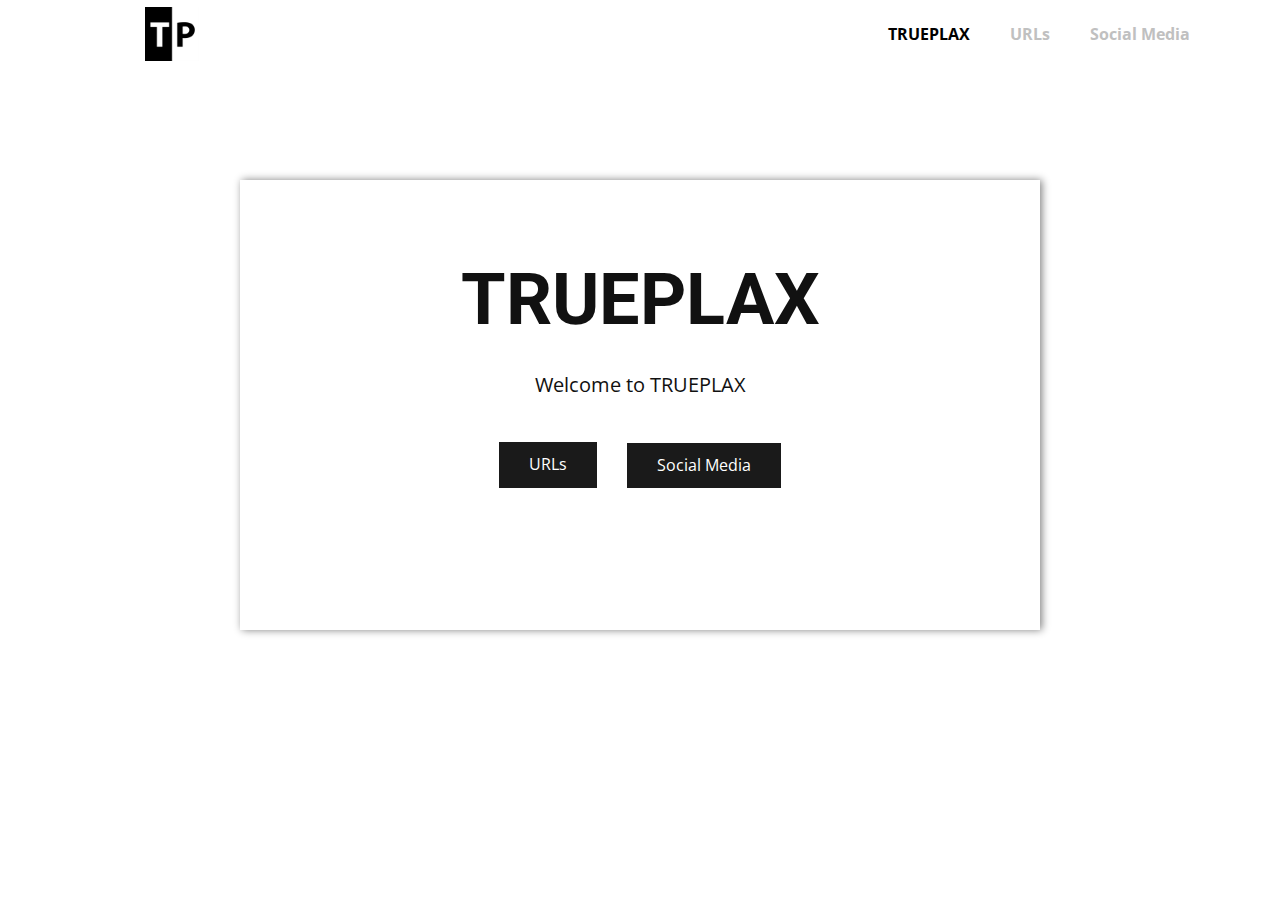
<file: index.html>
<!DOCTYPE html>
<html style="font-size: 16px;" lang="de-DE">
  <head>
    <meta name="viewport" content="width=device-width, initial-scale=1.0">
    <meta charset="utf-8">
    <meta name="keywords" content="TRUEPLAX">
    <meta name="description" content="">
    <meta name="page_type" content="np-template-header-footer-from-plugin">
    <title>TRUEPLAX</title>
    <link rel="stylesheet" href="nicepage.css" media="screen">
<link rel="stylesheet" href="TRUEPLAX.css" media="screen">
    <script class="u-script" type="text/javascript" src="jquery.js" defer=""></script>
    <script class="u-script" type="text/javascript" src="nicepage.js" defer=""></script>
    <meta name="generator" content="Nicepage 3.21.3, nicepage.com">
    <link rel="icon" href="images/favicon.ico">
    <link id="u-theme-google-font" rel="stylesheet" href="https://fonts.googleapis.com/css?family=Roboto:100,100i,300,300i,400,400i,500,500i,700,700i,900,900i|Open+Sans:300,300i,400,400i,600,600i,700,700i,800,800i">
    
    
    <script type="application/ld+json">{
		"@context": "http://schema.org",
		"@type": "Organization",
		"name": "TRUEPLAX",
		"logo": "images/DA740C69-35C8-49FB-8B22-B42B897EC863.jpeg",
		"sameAs": [
				"https://twitter.com/trueplax",
				"https://instagram.com/trueplax"
		]
}</script>
    <meta name="theme-color" content="#478ac9">
    <meta name="twitter:site" content="@">
    <meta name="twitter:card" content="summary_large_image">
    <meta name="twitter:title" content="TRUEPLAX">
    <meta name="twitter:description" content="TRUEPLAX">
    <meta property="og:title" content="TRUEPLAX">
    <meta property="og:description" content="">
    <meta property="og:type" content="website">
  </head>
  <body data-home-page="TRUEPLAX.html" data-home-page-title="TRUEPLAX" class="u-body"><header class="u-clearfix u-header u-header" id="sec-ccd9"><div class="u-clearfix u-sheet u-sheet-1">
        <a href="TRUEPLAX.html" data-page-id="231423031" class="u-image u-logo u-image-1" data-image-width="600" data-image-height="600" title="TRUEPLAX">
          <img src="images/DA740C69-35C8-49FB-8B22-B42B897EC863.jpeg" class="u-logo-image u-logo-image-1">
        </a>
        <nav class="u-menu u-menu-dropdown u-offcanvas u-menu-1">
          <div class="menu-collapse" style="font-size: 1rem; letter-spacing: 0px; font-weight: 700;">
            <a class="u-button-style u-custom-left-right-menu-spacing u-custom-padding-bottom u-custom-text-active-color u-custom-text-color u-custom-text-hover-color u-custom-top-bottom-menu-spacing u-nav-link u-text-active-palette-1-base u-text-hover-palette-2-base" href="#" style="padding: 4px 0px; font-size: calc(1em + 8px);">
              <svg><use xmlns:xlink="http://www.w3.org/1999/xlink" xlink:href="#menu-hamburger"></use></svg>
              <svg version="1.1" xmlns="http://www.w3.org/2000/svg" xmlns:xlink="http://www.w3.org/1999/xlink"><defs><symbol id="menu-hamburger" viewBox="0 0 16 16" style="width: 16px; height: 16px;"><rect y="1" width="16" height="2"></rect><rect y="7" width="16" height="2"></rect><rect y="13" width="16" height="2"></rect>
</symbol>
</defs></svg>
            </a>
          </div>
          <div class="u-custom-menu u-nav-container">
            <ul class="u-nav u-unstyled u-nav-1"><li class="u-nav-item"><a class="u-button-style u-nav-link u-text-active-black u-text-grey-25 u-text-hover-palette-4-light-2" href="TRUEPLAX.html" style="padding: 10px 20px;">TRUEPLAX</a>
</li><li class="u-nav-item"><a class="u-button-style u-nav-link u-text-active-black u-text-grey-25 u-text-hover-palette-4-light-2" href="URLs.html" style="padding: 10px 20px;">URLs</a>
</li><li class="u-nav-item"><a class="u-button-style u-nav-link u-text-active-black u-text-grey-25 u-text-hover-palette-4-light-2" href="Social-Media.html" style="padding: 10px 20px;">Social Media</a>
</li></ul>
          </div>
          <div class="u-custom-menu u-nav-container-collapse">
            <div class="u-black u-container-style u-inner-container-layout u-opacity u-opacity-95 u-sidenav">
              <div class="u-sidenav-overflow">
                <div class="u-menu-close"></div>
                <ul class="u-align-center u-nav u-popupmenu-items u-unstyled u-nav-2"><li class="u-nav-item"><a class="u-button-style u-nav-link" href="TRUEPLAX.html" style="padding: 10px 20px;">TRUEPLAX</a>
</li><li class="u-nav-item"><a class="u-button-style u-nav-link" href="URLs.html" style="padding: 10px 20px;">URLs</a>
</li><li class="u-nav-item"><a class="u-button-style u-nav-link" href="Social-Media.html" style="padding: 10px 20px;">Social Media</a>
</li></ul>
              </div>
            </div>
            <div class="u-black u-menu-overlay u-opacity u-opacity-70"></div>
          </div>
        </nav>
      </div></header>
    <section class="u-clearfix u-section-1" id="sec-66ac">
      <div class="u-clearfix u-sheet u-valign-middle u-sheet-1">
        <div class="u-align-center u-container-style u-expanded-width-sm u-expanded-width-xs u-group u-white u-group-1">
          <div class="u-container-layout u-container-layout-1">
            <h1 class="u-text u-title u-text-1">TRUEPLAX</h1>
            <p class="u-large-text u-text u-text-variant u-text-2"> Welcome to TRUEPLAX</p>
            <a href="URLs.html" data-page-id="853216623" class="u-border-none u-btn u-button-style u-grey-90 u-btn-1">URLs</a>
            <a href="Social-Media.html" data-page-id="62281456" class="u-border-none u-btn u-button-style u-grey-90 u-btn-2">Social Media</a>
          </div>
        </div>
      </div>
    </section>
    
    
    
  </body>
</html>
</file>
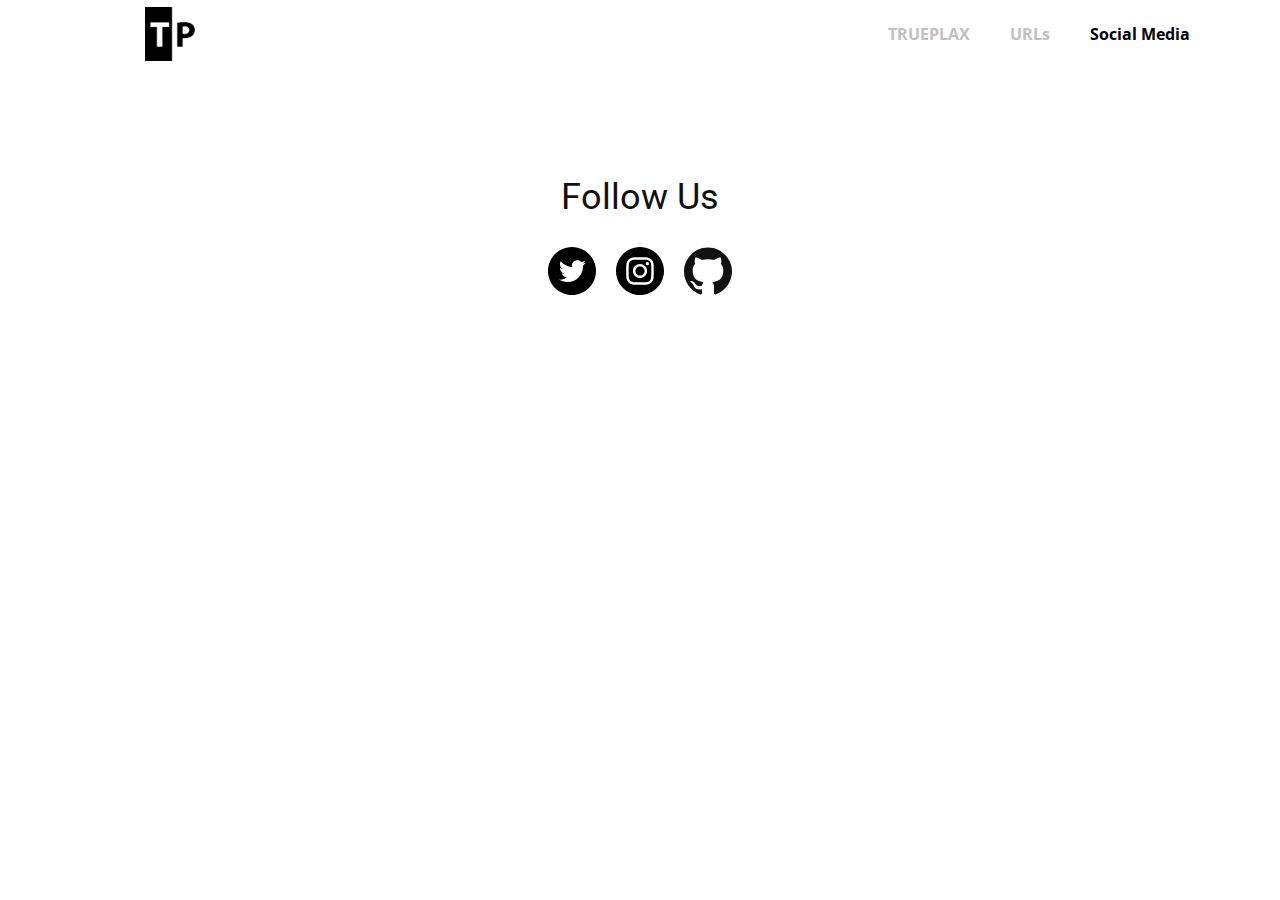
<file: Social-Media.html>
<!DOCTYPE html>
<html style="font-size: 16px;" lang="de-DE">
  <head>
    <meta name="viewport" content="width=device-width, initial-scale=1.0">
    <meta charset="utf-8">
    <meta name="keywords" content="">
    <meta name="description" content="">
    <meta name="page_type" content="np-template-header-footer-from-plugin">
    <title>Social Media</title>
    <link rel="stylesheet" href="nicepage.css" media="screen">
<link rel="stylesheet" href="Social-Media.css" media="screen">
    <script class="u-script" type="text/javascript" src="jquery.js" defer=""></script>
    <script class="u-script" type="text/javascript" src="nicepage.js" defer=""></script>
    <meta name="generator" content="Nicepage 3.21.3, nicepage.com">
    <link rel="icon" href="images/favicon.ico">
    <link id="u-theme-google-font" rel="stylesheet" href="https://fonts.googleapis.com/css?family=Roboto:100,100i,300,300i,400,400i,500,500i,700,700i,900,900i|Open+Sans:300,300i,400,400i,600,600i,700,700i,800,800i">
    
    
    <script type="application/ld+json">{
		"@context": "http://schema.org",
		"@type": "Organization",
		"name": "TRUEPLAX",
		"logo": "images/DA740C69-35C8-49FB-8B22-B42B897EC863.jpeg",
		"sameAs": [
				"https://twitter.com/trueplax",
				"https://instagram.com/trueplax"
		]
}</script>
    <meta name="theme-color" content="#478ac9">
    <meta name="twitter:site" content="@">
    <meta name="twitter:card" content="summary_large_image">
    <meta name="twitter:title" content="Social Media">
    <meta name="twitter:description" content="TRUEPLAX">
    <meta property="og:title" content="Social Media">
    <meta property="og:description" content="">
    <meta property="og:type" content="website">
  </head>
  <body class="u-body"><header class="u-clearfix u-header u-header" id="sec-ccd9"><div class="u-clearfix u-sheet u-sheet-1">
        <a href="TRUEPLAX.html" data-page-id="231423031" class="u-image u-logo u-image-1" data-image-width="600" data-image-height="600" title="TRUEPLAX">
          <img src="images/DA740C69-35C8-49FB-8B22-B42B897EC863.jpeg" class="u-logo-image u-logo-image-1">
        </a>
        <nav class="u-menu u-menu-dropdown u-offcanvas u-menu-1">
          <div class="menu-collapse" style="font-size: 1rem; letter-spacing: 0px; font-weight: 700;">
            <a class="u-button-style u-custom-left-right-menu-spacing u-custom-padding-bottom u-custom-text-active-color u-custom-text-color u-custom-text-hover-color u-custom-top-bottom-menu-spacing u-nav-link u-text-active-palette-1-base u-text-hover-palette-2-base" href="#" style="padding: 4px 0px; font-size: calc(1em + 8px);">
              <svg><use xmlns:xlink="http://www.w3.org/1999/xlink" xlink:href="#menu-hamburger"></use></svg>
              <svg version="1.1" xmlns="http://www.w3.org/2000/svg" xmlns:xlink="http://www.w3.org/1999/xlink"><defs><symbol id="menu-hamburger" viewBox="0 0 16 16" style="width: 16px; height: 16px;"><rect y="1" width="16" height="2"></rect><rect y="7" width="16" height="2"></rect><rect y="13" width="16" height="2"></rect>
</symbol>
</defs></svg>
            </a>
          </div>
          <div class="u-custom-menu u-nav-container">
            <ul class="u-nav u-unstyled u-nav-1"><li class="u-nav-item"><a class="u-button-style u-nav-link u-text-active-black u-text-grey-25 u-text-hover-palette-4-light-2" href="TRUEPLAX.html" style="padding: 10px 20px;">TRUEPLAX</a>
</li><li class="u-nav-item"><a class="u-button-style u-nav-link u-text-active-black u-text-grey-25 u-text-hover-palette-4-light-2" href="URLs.html" style="padding: 10px 20px;">URLs</a>
</li><li class="u-nav-item"><a class="u-button-style u-nav-link u-text-active-black u-text-grey-25 u-text-hover-palette-4-light-2" href="Social-Media.html" style="padding: 10px 20px;">Social Media</a>
</li></ul>
          </div>
          <div class="u-custom-menu u-nav-container-collapse">
            <div class="u-black u-container-style u-inner-container-layout u-opacity u-opacity-95 u-sidenav">
              <div class="u-sidenav-overflow">
                <div class="u-menu-close"></div>
                <ul class="u-align-center u-nav u-popupmenu-items u-unstyled u-nav-2"><li class="u-nav-item"><a class="u-button-style u-nav-link" href="TRUEPLAX.html" style="padding: 10px 20px;">TRUEPLAX</a>
</li><li class="u-nav-item"><a class="u-button-style u-nav-link" href="URLs.html" style="padding: 10px 20px;">URLs</a>
</li><li class="u-nav-item"><a class="u-button-style u-nav-link" href="Social-Media.html" style="padding: 10px 20px;">Social Media</a>
</li></ul>
              </div>
            </div>
            <div class="u-black u-menu-overlay u-opacity u-opacity-70"></div>
          </div>
        </nav>
      </div></header>
    <section class="u-clearfix u-section-1" id="sec-5c16">
      <div class="u-clearfix u-sheet u-valign-middle u-sheet-1">
        <div class="u-clearfix u-expanded-width u-layout-wrap u-layout-wrap-1">
          <div class="u-gutter-0 u-layout">
            <div class="u-layout-row">
              <div class="u-align-left u-container-style u-layout-cell u-left-cell u-size-60 u-layout-cell-1">
                <div class="u-container-layout u-container-layout-1">
                  <h2 class="u-text u-text-default u-text-1">Follow Us</h2>
                  <div class="u-social-icons u-spacing-20 u-social-icons-1">
                    <a class="u-social-url" title="twitter" target="_blank" href="https://twitter.com/trueplax"><span class="u-icon u-social-icon u-social-twitter u-icon-1"><svg class="u-svg-link" preserveAspectRatio="xMidYMin slice" viewBox="0 0 512 512" style=""><use xmlns:xlink="http://www.w3.org/1999/xlink" xlink:href="#svg-9173"></use></svg><svg class="u-svg-content" viewBox="0 0 512 512" id="svg-9173"><path d="m256 0c-141.363281 0-256 114.636719-256 256s114.636719 256 256 256 256-114.636719 256-256-114.636719-256-256-256zm116.886719 199.601562c.113281 2.519532.167969 5.050782.167969 7.59375 0 77.644532-59.101563 167.179688-167.183594 167.183594h.003906-.003906c-33.183594 0-64.0625-9.726562-90.066406-26.394531 4.597656.542969 9.277343.8125 14.015624.8125 27.53125 0 52.867188-9.390625 72.980469-25.152344-25.722656-.476562-47.410156-17.464843-54.894531-40.8125 3.582031.6875 7.265625 1.0625 11.042969 1.0625 5.363281 0 10.558593-.722656 15.496093-2.070312-26.886718-5.382813-47.140624-29.144531-47.140624-57.597657 0-.265624 0-.503906.007812-.75 7.917969 4.402344 16.972656 7.050782 26.613281 7.347657-15.777343-10.527344-26.148437-28.523438-26.148437-48.910157 0-10.765624 2.910156-20.851562 7.957031-29.535156 28.976563 35.554688 72.28125 58.9375 121.117187 61.394532-1.007812-4.304688-1.527343-8.789063-1.527343-13.398438 0-32.4375 26.316406-58.753906 58.765625-58.753906 16.902344 0 32.167968 7.144531 42.890625 18.566406 13.386719-2.640625 25.957031-7.53125 37.3125-14.261719-4.394531 13.714844-13.707031 25.222657-25.839844 32.5 11.886719-1.421875 23.214844-4.574219 33.742187-9.253906-7.863281 11.785156-17.835937 22.136719-29.308593 30.429687zm0 0"></path></svg></span>
                    </a>
                    <a class="u-social-url" title="instagram" target="_blank" href="https://instagram.com/trueplax"><span class="u-icon u-social-icon u-social-instagram u-icon-2"><svg class="u-svg-link" preserveAspectRatio="xMidYMin slice" viewBox="0 0 512 512" style=""><use xmlns:xlink="http://www.w3.org/1999/xlink" xlink:href="#svg-ddc9"></use></svg><svg class="u-svg-content" viewBox="0 0 512 512" id="svg-ddc9"><path d="m305 256c0 27.0625-21.9375 49-49 49s-49-21.9375-49-49 21.9375-49 49-49 49 21.9375 49 49zm0 0"></path><path d="m370.59375 169.304688c-2.355469-6.382813-6.113281-12.160157-10.996094-16.902344-4.742187-4.882813-10.515625-8.640625-16.902344-10.996094-5.179687-2.011719-12.960937-4.40625-27.292968-5.058594-15.503906-.707031-20.152344-.859375-59.402344-.859375-39.253906 0-43.902344.148438-59.402344.855469-14.332031.65625-22.117187 3.050781-27.292968 5.0625-6.386719 2.355469-12.164063 6.113281-16.902344 10.996094-4.882813 4.742187-8.640625 10.515625-11 16.902344-2.011719 5.179687-4.40625 12.964843-5.058594 27.296874-.707031 15.5-.859375 20.148438-.859375 59.402344 0 39.25.152344 43.898438.859375 59.402344.652344 14.332031 3.046875 22.113281 5.058594 27.292969 2.359375 6.386719 6.113281 12.160156 10.996094 16.902343 4.742187 4.882813 10.515624 8.640626 16.902343 10.996094 5.179688 2.015625 12.964844 4.410156 27.296875 5.0625 15.5.707032 20.144532.855469 59.398438.855469 39.257812 0 43.90625-.148437 59.402344-.855469 14.332031-.652344 22.117187-3.046875 27.296874-5.0625 12.820313-4.945312 22.953126-15.078125 27.898438-27.898437 2.011719-5.179688 4.40625-12.960938 5.0625-27.292969.707031-15.503906.855469-20.152344.855469-59.402344 0-39.253906-.148438-43.902344-.855469-59.402344-.652344-14.332031-3.046875-22.117187-5.0625-27.296874zm-114.59375 162.179687c-41.691406 0-75.488281-33.792969-75.488281-75.484375s33.796875-75.484375 75.488281-75.484375c41.6875 0 75.484375 33.792969 75.484375 75.484375s-33.796875 75.484375-75.484375 75.484375zm78.46875-136.3125c-9.742188 0-17.640625-7.898437-17.640625-17.640625s7.898437-17.640625 17.640625-17.640625 17.640625 7.898437 17.640625 17.640625c-.003906 9.742188-7.898437 17.640625-17.640625 17.640625zm0 0"></path><path d="m256 0c-141.363281 0-256 114.636719-256 256s114.636719 256 256 256 256-114.636719 256-256-114.636719-256-256-256zm146.113281 316.605469c-.710937 15.648437-3.199219 26.332031-6.832031 35.683593-7.636719 19.746094-23.246094 35.355469-42.992188 42.992188-9.347656 3.632812-20.035156 6.117188-35.679687 6.832031-15.675781.714844-20.683594.886719-60.605469.886719-39.925781 0-44.929687-.171875-60.609375-.886719-15.644531-.714843-26.332031-3.199219-35.679687-6.832031-9.8125-3.691406-18.695313-9.476562-26.039063-16.957031-7.476562-7.339844-13.261719-16.226563-16.953125-26.035157-3.632812-9.347656-6.121094-20.035156-6.832031-35.679687-.722656-15.679687-.890625-20.6875-.890625-60.609375s.167969-44.929688.886719-60.605469c.710937-15.648437 3.195312-26.332031 6.828125-35.683593 3.691406-9.808594 9.480468-18.695313 16.960937-26.035157 7.339844-7.480469 16.226563-13.265625 26.035157-16.957031 9.351562-3.632812 20.035156-6.117188 35.683593-6.832031 15.675781-.714844 20.683594-.886719 60.605469-.886719s44.929688.171875 60.605469.890625c15.648437.710937 26.332031 3.195313 35.683593 6.824219 9.808594 3.691406 18.695313 9.480468 26.039063 16.960937 7.476563 7.34375 13.265625 16.226563 16.953125 26.035157 3.636719 9.351562 6.121094 20.035156 6.835938 35.683593.714843 15.675781.882812 20.683594.882812 60.605469s-.167969 44.929688-.886719 60.605469zm0 0"></path></svg></span>
                    </a>
                    <a class="u-social-url" target="_blank" title="Custom" href="https://github.com/trueplax"><span class="u-icon u-social-custom u-social-icon u-icon-3"><svg class="u-svg-link" preserveAspectRatio="xMidYMin slice" viewBox="0 0 512 512" style=""><use xmlns:xlink="http://www.w3.org/1999/xlink" xlink:href="#svg-9db5"></use></svg><svg class="u-svg-content" viewBox="0 0 512 512" x="0px" y="0px" id="svg-9db5" style="enable-background:new 0 0 512 512;"><g><g><path d="M255.968,5.329C114.624,5.329,0,120.401,0,262.353c0,113.536,73.344,209.856,175.104,243.872    c12.8,2.368,17.472-5.568,17.472-12.384c0-6.112-0.224-22.272-0.352-43.712c-71.2,15.52-86.24-34.464-86.24-34.464    c-11.616-29.696-28.416-37.6-28.416-37.6c-23.264-15.936,1.728-15.616,1.728-15.616c25.696,1.824,39.2,26.496,39.2,26.496    c22.848,39.264,59.936,27.936,74.528,21.344c2.304-16.608,8.928-27.936,16.256-34.368    c-56.832-6.496-116.608-28.544-116.608-127.008c0-28.064,9.984-51.008,26.368-68.992c-2.656-6.496-11.424-32.64,2.496-68    c0,0,21.504-6.912,70.4,26.336c20.416-5.696,42.304-8.544,64.096-8.64c21.728,0.128,43.648,2.944,64.096,8.672    c48.864-33.248,70.336-26.336,70.336-26.336c13.952,35.392,5.184,61.504,2.56,68c16.416,17.984,26.304,40.928,26.304,68.992    c0,98.72-59.84,120.448-116.864,126.816c9.184,7.936,17.376,23.616,17.376,47.584c0,34.368-0.32,62.08-0.32,70.496    c0,6.88,4.608,14.88,17.6,12.352C438.72,472.145,512,375.857,512,262.353C512,120.401,397.376,5.329,255.968,5.329z"></path>
</g>
</g></svg></span>
                    </a>
                  </div>
                </div>
              </div>
            </div>
          </div>
        </div>
      </div>
    </section>
    
    
    
  </body>
</html>
</file>
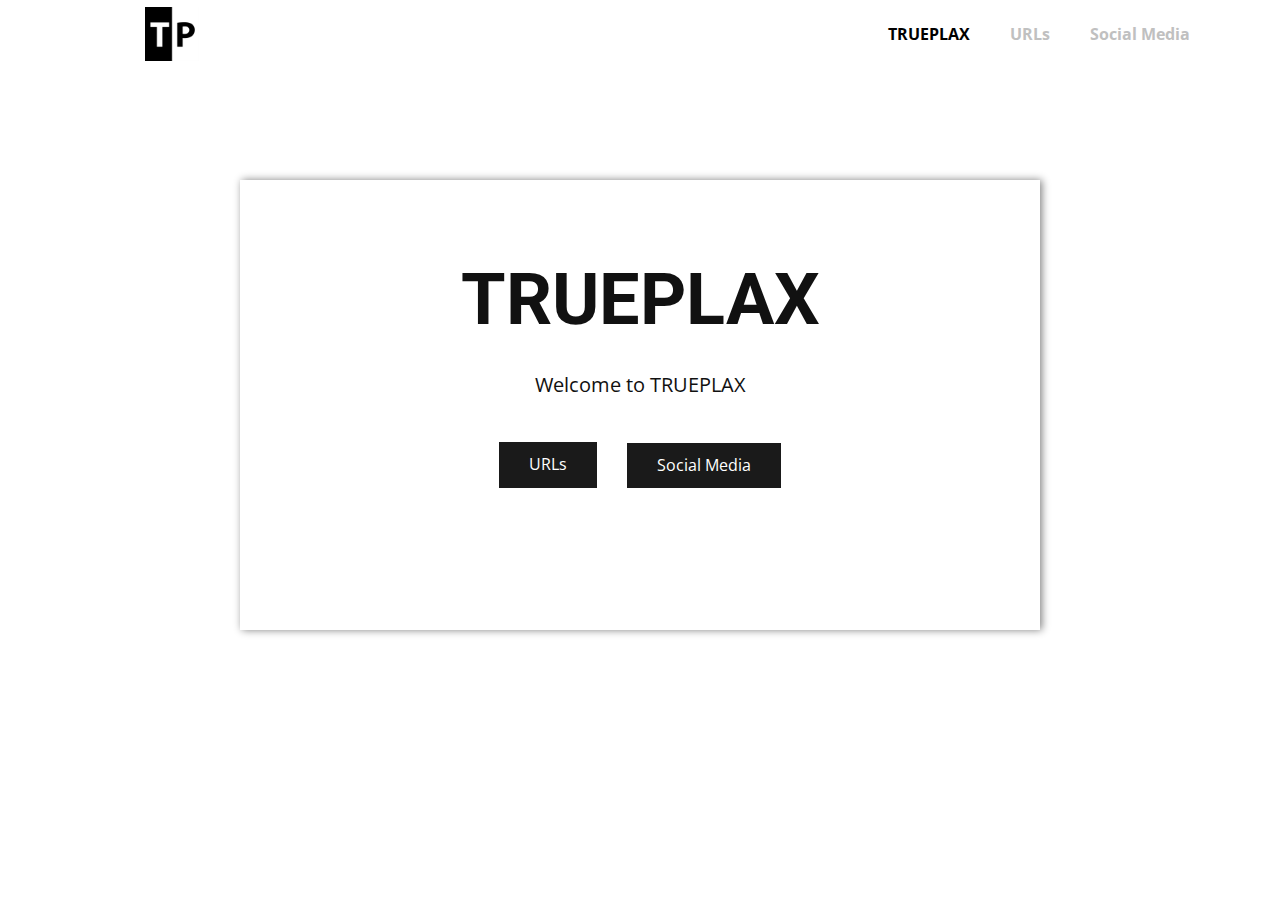
<file: TRUEPLAX.html>
<!DOCTYPE html>
<html style="font-size: 16px;" lang="de-DE">
  <head>
    <meta name="viewport" content="width=device-width, initial-scale=1.0">
    <meta charset="utf-8">
    <meta name="keywords" content="TRUEPLAX">
    <meta name="description" content="">
    <meta name="page_type" content="np-template-header-footer-from-plugin">
    <title>TRUEPLAX</title>
    <link rel="stylesheet" href="nicepage.css" media="screen">
<link rel="stylesheet" href="TRUEPLAX.css" media="screen">
    <script class="u-script" type="text/javascript" src="jquery.js" defer=""></script>
    <script class="u-script" type="text/javascript" src="nicepage.js" defer=""></script>
    <meta name="generator" content="Nicepage 3.21.3, nicepage.com">
    <link rel="icon" href="images/favicon.ico">
    <link id="u-theme-google-font" rel="stylesheet" href="https://fonts.googleapis.com/css?family=Roboto:100,100i,300,300i,400,400i,500,500i,700,700i,900,900i|Open+Sans:300,300i,400,400i,600,600i,700,700i,800,800i">
    
    
    <script type="application/ld+json">{
		"@context": "http://schema.org",
		"@type": "Organization",
		"name": "TRUEPLAX",
		"logo": "images/DA740C69-35C8-49FB-8B22-B42B897EC863.jpeg",
		"sameAs": [
				"https://twitter.com/trueplax",
				"https://instagram.com/trueplax"
		]
}</script>
    <meta name="theme-color" content="#478ac9">
    <meta name="twitter:site" content="@">
    <meta name="twitter:card" content="summary_large_image">
    <meta name="twitter:title" content="TRUEPLAX">
    <meta name="twitter:description" content="TRUEPLAX">
    <meta property="og:title" content="TRUEPLAX">
    <meta property="og:description" content="">
    <meta property="og:type" content="website">
  </head>
  <body class="u-body"><header class="u-clearfix u-header u-header" id="sec-ccd9"><div class="u-clearfix u-sheet u-sheet-1">
        <a href="TRUEPLAX.html" data-page-id="231423031" class="u-image u-logo u-image-1" data-image-width="600" data-image-height="600" title="TRUEPLAX">
          <img src="images/DA740C69-35C8-49FB-8B22-B42B897EC863.jpeg" class="u-logo-image u-logo-image-1">
        </a>
        <nav class="u-menu u-menu-dropdown u-offcanvas u-menu-1">
          <div class="menu-collapse" style="font-size: 1rem; letter-spacing: 0px; font-weight: 700;">
            <a class="u-button-style u-custom-left-right-menu-spacing u-custom-padding-bottom u-custom-text-active-color u-custom-text-color u-custom-text-hover-color u-custom-top-bottom-menu-spacing u-nav-link u-text-active-palette-1-base u-text-hover-palette-2-base" href="#" style="padding: 4px 0px; font-size: calc(1em + 8px);">
              <svg><use xmlns:xlink="http://www.w3.org/1999/xlink" xlink:href="#menu-hamburger"></use></svg>
              <svg version="1.1" xmlns="http://www.w3.org/2000/svg" xmlns:xlink="http://www.w3.org/1999/xlink"><defs><symbol id="menu-hamburger" viewBox="0 0 16 16" style="width: 16px; height: 16px;"><rect y="1" width="16" height="2"></rect><rect y="7" width="16" height="2"></rect><rect y="13" width="16" height="2"></rect>
</symbol>
</defs></svg>
            </a>
          </div>
          <div class="u-custom-menu u-nav-container">
            <ul class="u-nav u-unstyled u-nav-1"><li class="u-nav-item"><a class="u-button-style u-nav-link u-text-active-black u-text-grey-25 u-text-hover-palette-4-light-2" href="TRUEPLAX.html" style="padding: 10px 20px;">TRUEPLAX</a>
</li><li class="u-nav-item"><a class="u-button-style u-nav-link u-text-active-black u-text-grey-25 u-text-hover-palette-4-light-2" href="URLs.html" style="padding: 10px 20px;">URLs</a>
</li><li class="u-nav-item"><a class="u-button-style u-nav-link u-text-active-black u-text-grey-25 u-text-hover-palette-4-light-2" href="Social-Media.html" style="padding: 10px 20px;">Social Media</a>
</li></ul>
          </div>
          <div class="u-custom-menu u-nav-container-collapse">
            <div class="u-black u-container-style u-inner-container-layout u-opacity u-opacity-95 u-sidenav">
              <div class="u-sidenav-overflow">
                <div class="u-menu-close"></div>
                <ul class="u-align-center u-nav u-popupmenu-items u-unstyled u-nav-2"><li class="u-nav-item"><a class="u-button-style u-nav-link" href="TRUEPLAX.html" style="padding: 10px 20px;">TRUEPLAX</a>
</li><li class="u-nav-item"><a class="u-button-style u-nav-link" href="URLs.html" style="padding: 10px 20px;">URLs</a>
</li><li class="u-nav-item"><a class="u-button-style u-nav-link" href="Social-Media.html" style="padding: 10px 20px;">Social Media</a>
</li></ul>
              </div>
            </div>
            <div class="u-black u-menu-overlay u-opacity u-opacity-70"></div>
          </div>
        </nav>
      </div></header>
    <section class="u-clearfix u-section-1" id="sec-66ac">
      <div class="u-clearfix u-sheet u-valign-middle u-sheet-1">
        <div class="u-align-center u-container-style u-expanded-width-sm u-expanded-width-xs u-group u-white u-group-1">
          <div class="u-container-layout u-container-layout-1">
            <h1 class="u-text u-title u-text-1">TRUEPLAX</h1>
            <p class="u-large-text u-text u-text-variant u-text-2"> Welcome to TRUEPLAX</p>
            <a href="URLs.html" data-page-id="853216623" class="u-border-none u-btn u-button-style u-grey-90 u-btn-1">URLs</a>
            <a href="Social-Media.html" data-page-id="62281456" class="u-border-none u-btn u-button-style u-grey-90 u-btn-2">Social Media</a>
          </div>
        </div>
      </div>
    </section>
    
    
    
  </body>
</html>
</file>
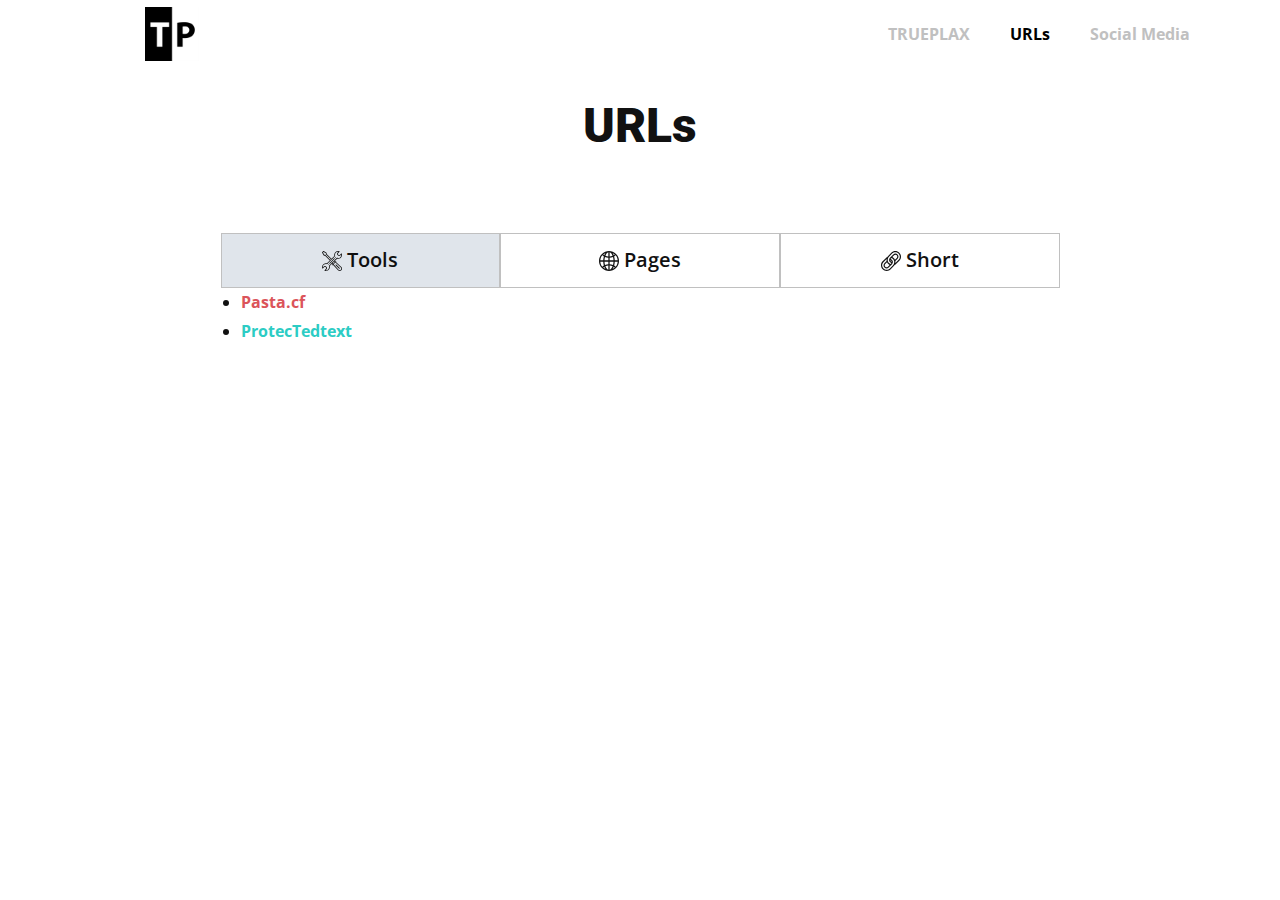
<file: URLs.html>
<!DOCTYPE html>
<html style="font-size: 16px;" lang="de-DE">
  <head>
    <meta name="viewport" content="width=device-width, initial-scale=1.0">
    <meta charset="utf-8">
    <meta name="keywords" content="URLs">
    <meta name="description" content="">
    <meta name="page_type" content="np-template-header-footer-from-plugin">
    <title>URLs</title>
    <link rel="stylesheet" href="nicepage.css" media="screen">
<link rel="stylesheet" href="URLs.css" media="screen">
    <script class="u-script" type="text/javascript" src="jquery.js" defer=""></script>
    <script class="u-script" type="text/javascript" src="nicepage.js" defer=""></script>
    <meta name="generator" content="Nicepage 3.21.3, nicepage.com">
    <link rel="icon" href="images/favicon.ico">
    <link id="u-theme-google-font" rel="stylesheet" href="https://fonts.googleapis.com/css?family=Roboto:100,100i,300,300i,400,400i,500,500i,700,700i,900,900i|Open+Sans:300,300i,400,400i,600,600i,700,700i,800,800i">
    
    
    
    <script type="application/ld+json">{
		"@context": "http://schema.org",
		"@type": "Organization",
		"name": "TRUEPLAX",
		"logo": "images/DA740C69-35C8-49FB-8B22-B42B897EC863.jpeg",
		"sameAs": [
				"https://twitter.com/trueplax",
				"https://instagram.com/trueplax"
		]
}</script>
    <meta name="theme-color" content="#478ac9">
    <meta name="twitter:site" content="@">
    <meta name="twitter:card" content="summary_large_image">
    <meta name="twitter:title" content="URLs">
    <meta name="twitter:description" content="TRUEPLAX">
    <meta property="og:title" content="URLs">
    <meta property="og:description" content="">
    <meta property="og:type" content="website">
  </head>
  <body class="u-body"><header class="u-clearfix u-header u-header" id="sec-ccd9"><div class="u-clearfix u-sheet u-sheet-1">
        <a href="TRUEPLAX.html" data-page-id="231423031" class="u-image u-logo u-image-1" data-image-width="600" data-image-height="600" title="TRUEPLAX">
          <img src="images/DA740C69-35C8-49FB-8B22-B42B897EC863.jpeg" class="u-logo-image u-logo-image-1">
        </a>
        <nav class="u-menu u-menu-dropdown u-offcanvas u-menu-1">
          <div class="menu-collapse" style="font-size: 1rem; letter-spacing: 0px; font-weight: 700;">
            <a class="u-button-style u-custom-left-right-menu-spacing u-custom-padding-bottom u-custom-text-active-color u-custom-text-color u-custom-text-hover-color u-custom-top-bottom-menu-spacing u-nav-link u-text-active-palette-1-base u-text-hover-palette-2-base" href="#" style="padding: 4px 0px; font-size: calc(1em + 8px);">
              <svg><use xmlns:xlink="http://www.w3.org/1999/xlink" xlink:href="#menu-hamburger"></use></svg>
              <svg version="1.1" xmlns="http://www.w3.org/2000/svg" xmlns:xlink="http://www.w3.org/1999/xlink"><defs><symbol id="menu-hamburger" viewBox="0 0 16 16" style="width: 16px; height: 16px;"><rect y="1" width="16" height="2"></rect><rect y="7" width="16" height="2"></rect><rect y="13" width="16" height="2"></rect>
</symbol>
</defs></svg>
            </a>
          </div>
          <div class="u-custom-menu u-nav-container">
            <ul class="u-nav u-unstyled u-nav-1"><li class="u-nav-item"><a class="u-button-style u-nav-link u-text-active-black u-text-grey-25 u-text-hover-palette-4-light-2" href="TRUEPLAX.html" style="padding: 10px 20px;">TRUEPLAX</a>
</li><li class="u-nav-item"><a class="u-button-style u-nav-link u-text-active-black u-text-grey-25 u-text-hover-palette-4-light-2" href="URLs.html" style="padding: 10px 20px;">URLs</a>
</li><li class="u-nav-item"><a class="u-button-style u-nav-link u-text-active-black u-text-grey-25 u-text-hover-palette-4-light-2" href="Social-Media.html" style="padding: 10px 20px;">Social Media</a>
</li></ul>
          </div>
          <div class="u-custom-menu u-nav-container-collapse">
            <div class="u-black u-container-style u-inner-container-layout u-opacity u-opacity-95 u-sidenav">
              <div class="u-sidenav-overflow">
                <div class="u-menu-close"></div>
                <ul class="u-align-center u-nav u-popupmenu-items u-unstyled u-nav-2"><li class="u-nav-item"><a class="u-button-style u-nav-link" href="TRUEPLAX.html" style="padding: 10px 20px;">TRUEPLAX</a>
</li><li class="u-nav-item"><a class="u-button-style u-nav-link" href="URLs.html" style="padding: 10px 20px;">URLs</a>
</li><li class="u-nav-item"><a class="u-button-style u-nav-link" href="Social-Media.html" style="padding: 10px 20px;">Social Media</a>
</li></ul>
              </div>
            </div>
            <div class="u-black u-menu-overlay u-opacity u-opacity-70"></div>
          </div>
        </nav>
      </div></header>
    <section class="u-align-center u-clearfix u-section-1" id="sec-45a4">
      <div class="u-clearfix u-sheet u-valign-middle u-sheet-1">
        <h1 class="u-text u-text-default u-text-1">URLs</h1>
      </div>
    </section>
    <section class="u-align-center u-clearfix u-section-2" id="sec-d883">
      <div class="u-clearfix u-sheet u-valign-middle u-sheet-1">
        <div class="u-tab-links-align-justify u-tabs u-tabs-1">
          <ul class="u-tab-list u-unstyled" role="tablist">
            <li class="u-tab-item" role="presentation">
              <a class="active u-active-palette-5-light-2 u-border-1 u-border-grey-25 u-button-style u-hover-white u-tab-link u-text-body-color u-white u-tab-link-1" id="link-tab-0da5" href="#tab-0da5" role="tab" aria-controls="tab-0da5" aria-selected="true"><span class="u-icon u-text-black u-icon-1"><svg class="u-svg-content" viewBox="0 0 511 511.99968" style="width: 1em; height: 1em;"><path d="m347.339844 155.148438c-5.519532 0-10 4.46875-10 9.996093 0 5.523438 4.480468 10 10 10 5.53125 0 10-4.476562 10-10 0-5.527343-4.46875-9.996093-10-9.996093zm0 0"></path><path d="m165.644531 336.839844c-5.53125 0-10 4.480468-10 10 0 5.53125 4.46875 10 10 10 5.519531 0 10-4.46875 10-10 0-5.519532-4.480469-10-10-10zm0 0"></path><path d="m500.058594 61.519531c-3.375-.785156-6.921875.234375-9.359375 2.695313l-41.457031 41.785156h-19.875l-21.878907-22.667969v-20.152343l40.863281-41.472657c2.417969-2.453125 3.402344-5.980469 2.601563-9.335937-.796875-3.351563-3.265625-6.054688-6.53125-7.15625-10.265625-3.460938-21.007813-5.214844-31.933594-5.214844-32.570312 0-62.160156 15.1875-81.183593 41.667969-17.804688 24.789062-23.292969 55.167969-15.429688 84.242187l-73.660156 73.660156-122.71875-123v-24.140624c0-3.511719-1.84375-6.769532-4.855469-8.574219l-70.707031-42.429688c-3.9375-2.363281-8.972656-1.742187-12.214844 1.503907l-28.28125 28.277343c-3.242188 3.246094-3.863281 8.28125-1.503906 12.21875l42.421875 70.707031c1.804687 3.011719 5.058593 4.851563 8.570312 4.855469l24.132813.007813 122.730468 123-73.378906 73.378906c-29.074218-7.859375-59.46875-2.363281-84.269531 15.453125-26.464844 19.011719-41.640625 48.59375-41.640625 81.164063 0 10.921874 1.753906 21.667968 5.214844 31.929687 1.105468 3.285156 3.835937 5.765625 7.210937 6.546875 3.378907.785156 6.921875-.234375 9.363281-2.695312l41.453126-41.78125h19.984374l22.769532 22.769531v19.984375l-41.78125 41.453125c-2.460938 2.441406-3.480469 5.984375-2.695313 9.363281.78125 3.375 3.261719 6.105469 6.546875 7.210938 10.261719 3.460937 21.007813 5.214843 31.929688 5.214843 32.570312 0 62.148437-15.179687 81.164062-41.644531 17.816406-24.800781 23.3125-55.191406 15.453125-84.265625l58.933594-58.933594 13.5 14.664063-6.195313 6.191406c-3.90625 3.90625-3.90625 10.238281 0 14.144531 3.90625 3.902344 10.234376 3.902344 14.144532 0l5.609375-5.609375 126.664062 137.585938c.09375.101562.191407.199218.289063.296875 23.4375 23.4375 61.410156 23.445312 84.859375-.003907 23.382812-23.394531 23.382812-61.460937 0-84.855468-.101563-.101563-.207031-.199219-.3125-.296875l-137.800781-126.421875 5.546874-5.546875c3.90625-3.902344 3.90625-10.234375 0-14.140625s-10.234374-3.90625-14.144531 0l-6.152343 6.15625-14.691407-13.484375 59.21875-59.21875c8.417969 2.25 17.105469 3.390625 25.90625 3.390625 55.140625 0 99.996094-44.859375 99.996094-99.996094 0-10.925781-1.753906-21.667969-5.214844-31.933594-1.105469-3.285156-3.835937-5.765625-7.210937-6.546875zm-411.773438 40.414063c-1.875-1.878906-4.417968-2.835938-7.074218-2.835938l-22.617188-.007812-35.492188-59.257813 17.238282-17.238281 59.15625 35.5v22.617188c0 2.648437 1.050781 5.1875 2.921875 7.0625l125.65625 125.941406-14.144531 14.140625zm254.363282 195.0625 138.269531 126.847656c15.445312 15.609375 15.398437 40.882812-.144531 56.433594-15.578126 15.578125-40.796876 15.625-56.4375.136718l-127.078126-138.035156zm-14.75-13.535156-44.199219 44.191406-13.5-14.664063 43.007812-43.011719zm84.589843-103.464844c-8.746093 0-17.347656-1.402344-25.558593-4.167969-3.597657-1.207031-7.574219-.277344-10.261719 2.40625-50.132813 50.132813-158.15625 158.152344-197.933594 197.933594-2.6875 2.6875-3.621094 6.664062-2.40625 10.265625 8.3125 24.683594 4.335937 51.011718-10.914063 72.242187-15.207031 21.167969-38.871093 33.3125-64.917968 33.3125-2.925782 0-5.835938-.160156-8.71875-.46875l31.761718-31.515625c1.890626-1.875 2.957032-4.429687 2.957032-7.097656v-28.289062c0-2.652344-1.054688-5.195313-2.929688-7.070313l-28.628906-28.628906c-1.875-1.875-4.417969-2.929688-7.070312-2.929688h-28.289063c-2.667969 0-5.222656 1.066407-7.101563 2.957031l-31.511718 31.761719c-.3125-2.882812-.46875-5.792969-.46875-8.71875 0-26.050781 12.140625-49.710937 33.3125-64.917969 21.226562-15.25 47.558594-19.230468 72.246094-10.914062 3.597656 1.214844 7.574218.28125 10.261718-2.40625.550782-.546875 197.792969-197.792969 197.933594-197.933594 2.6875-2.6875 3.617188-6.660156 2.40625-10.261718-8.316406-24.683594-4.347656-51.003907 10.890625-72.21875 15.21875-21.1875 38.886719-33.335938 64.9375-33.335938 3.015625 0 6.011719.167969 8.980469.496094l-31.101563 31.566406c-1.84375 1.871094-2.875 4.390625-2.875 7.015625v28.289063c0 2.59375 1.003907 5.082031 2.804688 6.945312l27.628906 28.628906c1.882813 1.953125 4.480469 3.054688 7.195313 3.054688h28.289062c2.664062 0 5.21875-1.0625 7.097656-2.957032l31.511719-31.757812c.3125 2.882812.46875 5.792969.46875 8.71875 0 44.109375-35.886719 79.996094-79.996094 79.996094zm0 0"></path><path d="m311.988281 186.355469-125.136719 125.136719c-3.902343 3.902343-3.902343 10.234374 0 14.140624 3.90625 3.90625 10.238282 3.90625 14.144532 0l125.136718-125.136718c3.90625-3.902344 3.90625-10.234375 0-14.140625s-10.238281-3.90625-14.144531 0zm0 0"></path><path d="m438.355469 452c3.90625 3.894531 10.238281 3.894531 14.144531-.023438 3.898438-3.910156 3.886719-10.242187-.023438-14.140624l-90.136718-89.847657c-3.910156-3.898437-10.246094-3.886719-14.140625.023438-3.902344 3.914062-3.890625 10.242187.019531 14.140625zm0 0"></path></svg><img></span>&nbsp;Tools
              </a>
            </li>
            <li class="u-tab-item" role="presentation">
              <a class="u-active-palette-5-light-2 u-border-1 u-border-grey-25 u-button-style u-hover-white u-tab-link u-text-body-color u-white u-tab-link-2" id="link-tab-14b7" href="#tab-14b7" role="tab" aria-controls="tab-14b7" aria-selected="false"><span class="u-icon u-icon-2"><svg class="u-svg-content" viewBox="0 0 512.418 512.418" style="width: 1em; height: 1em;"><path d="m437.335 75.082c-100.1-100.102-262.136-100.118-362.252 0-100.103 100.102-100.118 262.136 0 362.253 100.1 100.102 262.136 100.117 362.252 0 100.103-100.102 100.117-262.136 0-362.253zm-10.706 325.739c-11.968-10.702-24.77-20.173-38.264-28.335 8.919-30.809 14.203-64.712 15.452-99.954h75.309c-3.405 47.503-21.657 92.064-52.497 128.289zm-393.338-128.289h75.309c1.249 35.242 6.533 69.145 15.452 99.954-13.494 8.162-26.296 17.633-38.264 28.335-30.84-36.225-49.091-80.786-52.497-128.289zm52.498-160.936c11.968 10.702 24.77 20.173 38.264 28.335-8.919 30.809-14.203 64.712-15.452 99.954h-75.31c3.406-47.502 21.657-92.063 52.498-128.289zm154.097 31.709c-26.622-1.904-52.291-8.461-76.088-19.278 13.84-35.639 39.354-78.384 76.088-88.977zm0 32.708v63.873h-98.625c1.13-29.812 5.354-58.439 12.379-84.632 27.043 11.822 56.127 18.882 86.246 20.759zm0 96.519v63.873c-30.119 1.877-59.203 8.937-86.246 20.759-7.025-26.193-11.249-54.82-12.379-84.632zm0 96.581v108.254c-36.732-10.593-62.246-53.333-76.088-88.976 23.797-10.817 49.466-17.374 76.088-19.278zm32.646 0c26.622 1.904 52.291 8.461 76.088 19.278-13.841 35.64-39.354 78.383-76.088 88.976zm0-32.708v-63.873h98.625c-1.13 29.812-5.354 58.439-12.379 84.632-27.043-11.822-56.127-18.882-86.246-20.759zm0-96.519v-63.873c30.119-1.877 59.203-8.937 86.246-20.759 7.025 26.193 11.249 54.82 12.379 84.632zm0-96.581v-108.254c36.734 10.593 62.248 53.338 76.088 88.977-23.797 10.816-49.466 17.373-76.088 19.277zm73.32-91.957c20.895 9.15 40.389 21.557 57.864 36.951-8.318 7.334-17.095 13.984-26.26 19.931-8.139-20.152-18.536-39.736-31.604-56.882zm-210.891 56.882c-9.165-5.947-17.941-12.597-26.26-19.931 17.475-15.394 36.969-27.801 57.864-36.951-13.068 17.148-23.465 36.732-31.604 56.882zm.001 295.958c8.138 20.151 18.537 39.736 31.604 56.882-20.895-9.15-40.389-21.557-57.864-36.951 8.318-7.334 17.095-13.984 26.26-19.931zm242.494 0c9.165 5.947 17.942 12.597 26.26 19.93-17.475 15.394-36.969 27.801-57.864 36.951 13.067-17.144 23.465-36.729 31.604-56.881zm26.362-164.302c-1.249-35.242-6.533-69.146-15.452-99.954 13.494-8.162 26.295-17.633 38.264-28.335 30.84 36.225 49.091 80.786 52.497 128.289z"></path></svg><img></span>&nbsp;Pages
              </a>
            </li>
            <li class="u-tab-item" role="presentation">
              <a class="u-active-palette-5-light-2 u-border-1 u-border-grey-25 u-button-style u-hover-white u-tab-link u-text-body-color u-white u-tab-link-3" id="link-tab-2917" href="#tab-2917" role="tab" aria-controls="tab-2917" aria-selected="false"><span class="u-icon u-icon-3"><svg class="u-svg-content" viewBox="0 0 513.241 513.241" style="width: 1em; height: 1em;"><path d="m469.693 42.448c-27.679-27.12-64.38-41.811-103.392-41.438-38.994.398-75.405 15.861-102.524 43.54l-79.823 81.47c-8.423 8.596-15.551 17.984-21.409 27.914-19.134 8.7-24.618 12.468-41.278 29.471l-79.822 81.469c-27.12 27.679-41.835 64.397-41.437 103.392.398 38.995 15.861 75.405 43.54 102.524 27.314 26.762 63.43 41.445 101.85 41.445.513 0 1.028-.003 1.542-.008 38.994-.398 75.405-15.861 102.524-43.54l79.823-81.47c8.365-8.537 15.453-17.855 21.288-27.71 19.119-8.303 24.438-12.364 41.4-29.676l79.822-81.469c27.12-27.679 41.835-64.397 41.437-103.392-.398-38.992-15.861-75.402-43.541-102.522zm-283.635 289.489c10.87 10.65 22.479 19.096 35.102 25.54l-44.363 45.278c-8.843 9.026-20.736 14.068-33.489 14.198-12.72.162-24.747-4.667-33.772-13.511-9.025-8.843-14.067-20.736-14.198-33.489-.13-12.753 4.668-24.747 13.551-33.813l46.556-47.877c7.214 15.895 17.416 30.744 30.613 43.674zm41.977 115.757c-21.511 21.955-50.42 34.22-81.402 34.537-30.957.309-60.135-11.356-82.091-32.868-21.955-21.511-34.22-50.42-34.537-81.402-.316-30.982 11.356-60.136 32.868-82.091l79.822-81.469c.685-.699 1.333-1.358 1.965-1.999-3.123 17.683-2.967 35.827.452 53.452l-57.692 59.332c-14.451 14.749-22.293 34.308-22.081 55.074s8.452 40.16 23.201 54.611c14.556 14.262 33.792 22.086 54.254 22.085.272 0 .548-.001.82-.004 20.766-.212 40.161-8.452 54.612-23.201l85.085-86.841c44.257-47.199 17.896-115.107-38.4-131.342 2.883-5.638 20.231-22.029 24.744-26.916 79.228 33.343 92.326 132.792 38.203 187.572zm13.584-211.362c16.476 6.198 31.395 21.217 33.379 40.182-18.731-1.958-35.587-21.889-36.951-41.616 2.06.733 3.257 1.283 3.572 1.434zm85.565-55.029c-10.34-10.13-22.299-18.695-35.276-25.363l44.537-45.456c8.843-9.025 20.736-14.067 33.489-14.198 12.728-.131 24.747 4.667 33.772 13.511 9.025 8.843 14.067 20.736 14.198 33.489.13 12.752-4.668 24.747-13.551 33.812l-46.556 47.876c-7.215-15.892-17.417-30.741-30.613-43.671zm123.184 46.067-79.822 81.469c-.685.699-1.333 1.359-1.966 2.002 3.124-17.684 2.968-35.83-.452-53.457l57.694-59.33c14.451-14.75 22.293-34.309 22.081-55.074-.212-20.766-8.452-40.16-23.201-54.611-14.749-14.452-34.297-22.282-55.074-22.081-20.766.212-40.161 8.452-54.612 23.201l-85.085 86.841c-43.632 44.397-18.457 119.548 39.404 129.643-3.265 7.039-20.503 22.905-25.863 28.732-13.415-5.348-25.155-13.162-36.418-24.198-21.955-21.511-34.22-50.42-34.537-81.402-.204-19.989 4.589-39.213 13.789-56.238.138-.249.279-.497.403-.753 4.993-9.077 11.247-17.518 18.675-25.099l79.823-81.47c21.511-21.955 50.42-34.22 81.402-34.537 30.981-.295 60.136 11.356 82.091 32.868 21.955 21.511 34.22 50.42 34.537 81.402.315 30.983-11.358 60.137-32.869 82.092z"></path></svg><img></span>&nbsp;Short
              </a>
            </li>
          </ul>
          <div class="u-tab-content">
            <div class="u-container-style u-tab-active u-tab-pane u-white u-tab-pane-1" id="tab-0da5" role="tabpanel" aria-labelledby="link-tab-0da5">
              <div class="u-container-layout u-container-layout-1">
                <ul class="u-text u-text-default u-text-1">
                  <li>
                    <div class="class u-list-icon"></div>
                    <a href="https://pasta.cf" class="u-active-none u-border-none u-btn u-button-link u-button-style u-hover-none u-none u-text-palette-2-base u-btn-1" target="_blank">Pasta.cf</a>
                  </li>
                  <li>
                    <div class="class u-list-icon"></div>
                    <a href="https://www.protectedtext.com" class="u-active-none u-border-none u-btn u-button-link u-button-style u-hover-none u-none u-text-palette-4-base u-btn-2" target="_blank">ProtecTedtext</a>
                  </li>
                </ul>
              </div>
            </div>
            <div class="u-align-left u-container-style u-tab-pane u-white u-tab-pane-2" id="tab-14b7" role="tabpanel" aria-labelledby="link-tab-14b7">
              <div class="u-container-layout u-container-layout-2">
                <ul class="u-text u-text-default u-text-2">
                  <li>
                    <div class="class u-list-icon"></div>
                    <a href="https://pasta.cf" class="u-active-none u-border-none u-btn u-button-link u-button-style u-hover-none u-none u-text-palette-2-base u-btn-3" target="_blank">Pasta.cf</a>
                  </li>
                  <li>
                    <div class="class u-list-icon"></div>
                    <a href="https://www.protectedtext.com" class="u-active-none u-border-none u-btn u-button-link u-button-style u-hover-none u-none u-text-palette-4-base u-btn-4" target="_blank">ProtecTedtext</a>
                  </li>
                </ul>
              </div>
            </div>
            <div class="u-container-style u-tab-pane u-white u-tab-pane-3" id="tab-2917" role="tabpanel" aria-labelledby="link-tab-2917">
              <div class="u-container-layout u-container-layout-3">
                <h4 class="u-text u-text-default u-text-3">Be The First To Review This Product!</h4>
                <p class="u-text u-text-default u-text-4">Sample text. Click to select the text box. Click again or double click to start editing the text.</p>
                <a href="" class="u-btn u-button-style u-btn-5">write product review</a>
              </div>
            </div>
          </div>
        </div>
      </div>
    </section>
    
    
    
  </body>
</html>
</file>
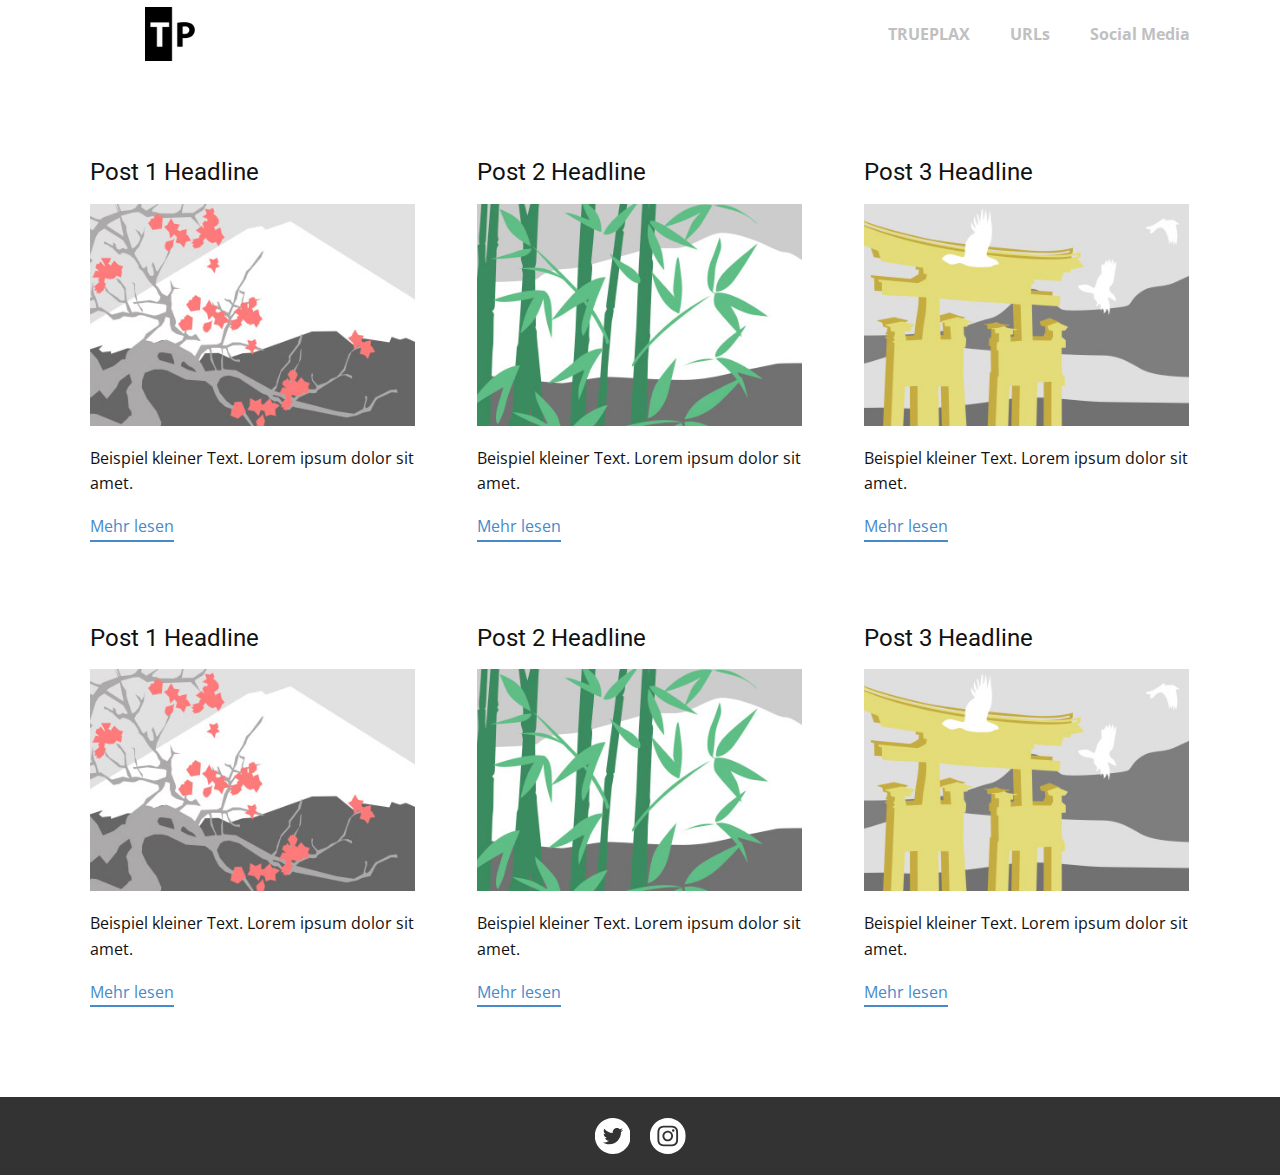
<file: blog/blog.html>
<html style="font-size: 16px;" lang="de-DE"><head>
    <meta name="viewport" content="width=device-width, initial-scale=1.0">
    <meta charset="utf-8">
    <meta name="keywords" content="">
    <meta name="description" content="">
    <meta name="page_type" content="np-template-header-footer-from-plugin">
    <title>Blog Template</title>
    <link rel="stylesheet" href="../nicepage.css" media="screen">
<link rel="stylesheet" href="../Blog-Template.css" media="screen">
    <script class="u-script" type="text/javascript" src="../jquery.js" defer=""></script>
    <script class="u-script" type="text/javascript" src="../nicepage.js" defer=""></script>
    <meta name="generator" content="Nicepage 3.21.3, nicepage.com">
    <link rel="icon" href="../images/favicon.ico">
    <link id="u-theme-google-font" rel="stylesheet" href="https://fonts.googleapis.com/css?family=Roboto:100,100i,300,300i,400,400i,500,500i,700,700i,900,900i|Open+Sans:300,300i,400,400i,600,600i,700,700i,800,800i">
    
    
    <script type="application/ld+json">{
		"@context": "http://schema.org",
		"@type": "Organization",
		"name": "TRUEPLAX",
		"logo": "images/DA740C69-35C8-49FB-8B22-B42B897EC863.jpeg",
		"sameAs": [
				"https://twitter.com/trueplax",
				"https://instagram.com/trueplax"
		]
}</script>
    <meta name="theme-color" content="#478ac9">
    <meta name="twitter:site" content="@">
    <meta name="twitter:card" content="summary_large_image">
    <meta name="twitter:title" content="Blog Template">
    <meta name="twitter:description" content="TRUEPLAX">
    <meta property="og:title" content="Blog Template">
    <meta property="og:description" content="">
    <meta property="og:type" content="website">
  </head>
  <body class="u-body"><header class="u-clearfix u-header u-header" id="sec-ccd9"><div class="u-clearfix u-sheet u-sheet-1">
        <a href="../TRUEPLAX.html" data-page-id="231423031" class="u-image u-logo u-image-1" data-image-width="600" data-image-height="600" title="TRUEPLAX">
          <img src="../images/DA740C69-35C8-49FB-8B22-B42B897EC863.jpeg" class="u-logo-image u-logo-image-1">
        </a>
        <nav class="u-menu u-menu-dropdown u-offcanvas u-menu-1">
          <div class="menu-collapse" style="font-size: 1rem; letter-spacing: 0px; font-weight: 700;">
            <a class="u-button-style u-custom-left-right-menu-spacing u-custom-padding-bottom u-custom-text-active-color u-custom-text-color u-custom-text-hover-color u-custom-top-bottom-menu-spacing u-nav-link u-text-active-palette-1-base u-text-hover-palette-2-base" href="#" style="padding: 4px 0px; font-size: calc(1em + 8px);">
              <svg><use xmlns:xlink="http://www.w3.org/1999/xlink" xlink:href="#menu-hamburger"></use></svg>
              <svg version="1.1" xmlns="http://www.w3.org/2000/svg" xmlns:xlink="http://www.w3.org/1999/xlink"><defs><symbol id="menu-hamburger" viewBox="0 0 16 16" style="width: 16px; height: 16px;"><rect y="1" width="16" height="2"></rect><rect y="7" width="16" height="2"></rect><rect y="13" width="16" height="2"></rect>
</symbol>
</defs></svg>
            </a>
          </div>
          <div class="u-custom-menu u-nav-container">
            <ul class="u-nav u-unstyled u-nav-1"><li class="u-nav-item"><a class="u-button-style u-nav-link u-text-active-black u-text-grey-25 u-text-hover-palette-4-light-2" href="../TRUEPLAX.html" style="padding: 10px 20px;">TRUEPLAX</a>
</li><li class="u-nav-item"><a class="u-button-style u-nav-link u-text-active-black u-text-grey-25 u-text-hover-palette-4-light-2" href="../URLs.html" style="padding: 10px 20px;">URLs</a>
</li><li class="u-nav-item"><a class="u-button-style u-nav-link u-text-active-black u-text-grey-25 u-text-hover-palette-4-light-2" href="../Social-Media.html" style="padding: 10px 20px;">Social Media</a>
</li></ul>
          </div>
          <div class="u-custom-menu u-nav-container-collapse">
            <div class="u-black u-container-style u-inner-container-layout u-opacity u-opacity-95 u-sidenav">
              <div class="u-sidenav-overflow">
                <div class="u-menu-close"></div>
                <ul class="u-align-center u-nav u-popupmenu-items u-unstyled u-nav-2"><li class="u-nav-item"><a class="u-button-style u-nav-link" href="../TRUEPLAX.html" style="padding: 10px 20px;">TRUEPLAX</a>
</li><li class="u-nav-item"><a class="u-button-style u-nav-link" href="../URLs.html" style="padding: 10px 20px;">URLs</a>
</li><li class="u-nav-item"><a class="u-button-style u-nav-link" href="../Social-Media.html" style="padding: 10px 20px;">Social Media</a>
</li></ul>
              </div>
            </div>
            <div class="u-black u-menu-overlay u-opacity u-opacity-70"></div>
          </div>
        </nav>
      </div></header>
    <section class="u-clearfix u-section-1" id="sec-573c">
      <div class="u-clearfix u-sheet u-valign-middle u-sheet-1"><!--blog--><!--blog_options_json--><!--{"type":"Recent","source":"","tags":"","count":""}--><!--/blog_options_json-->
        <div class="u-blog u-expanded-width u-repeater u-repeater-1"><!--blog_post-->
          <div class="u-blog-post u-container-style u-repeater-item u-white u-repeater-item-1">
            <div class="u-container-layout u-similar-container u-valign-top u-container-layout-1"><!--blog_post_header-->
              <h4 class="u-blog-control u-text u-text-1">
                <a class="u-post-header-link" href="../blog/post.html"><!--blog_post_header_content-->Post 1 Headline<!--/blog_post_header_content--></a>
              </h4><!--/blog_post_header--><!--blog_post_image-->
              <a class="u-post-header-link" href="../blog/post.html"><img alt="" class="u-blog-control u-expanded-width u-image u-image-default u-image-1" src="[data-uri]"></a><!--/blog_post_image--><!--blog_post_content-->
              <div class="u-blog-control u-post-content u-text u-text-2 fr-view">Beispiel kleiner Text. Lorem ipsum dolor sit amet.</div><!--/blog_post_content--><!--blog_post_readmore-->
              <a href="../blog/post.html" class="u-blog-control u-border-2 u-border-palette-1-base u-btn u-btn-rectangle u-button-style u-none u-btn-1"><!--blog_post_readmore_content-->Mehr lesen<!--/blog_post_readmore_content--></a><!--/blog_post_readmore-->
            </div>
          </div><div class="u-blog-post u-container-style u-repeater-item u-video-cover u-white">
            <div class="u-container-layout u-similar-container u-valign-top u-container-layout-2"><!--blog_post_header-->
              <h4 class="u-blog-control u-text u-text-3">
                <a class="u-post-header-link" href="../blog/post-1.html"><!--blog_post_header_content-->Post 2 Headline<!--/blog_post_header_content--></a>
              </h4><!--/blog_post_header--><!--blog_post_image-->
              <a class="u-post-header-link" href="../blog/post-1.html"><img alt="" class="u-blog-control u-expanded-width u-image u-image-default u-image-2" src="[data-uri]"></a><!--/blog_post_image--><!--blog_post_content-->
              <div class="u-blog-control u-post-content u-text u-text-4 fr-view">Beispiel kleiner Text. Lorem ipsum dolor sit amet.</div><!--/blog_post_content--><!--blog_post_readmore-->
              <a href="../blog/post-1.html" class="u-blog-control u-border-2 u-border-palette-1-base u-btn u-btn-rectangle u-button-style u-none u-btn-2"><!--blog_post_readmore_content-->Mehr lesen<!--/blog_post_readmore_content--></a><!--/blog_post_readmore-->
            </div>
          </div><div class="u-blog-post u-container-style u-repeater-item u-video-cover u-white">
            <div class="u-container-layout u-similar-container u-valign-top u-container-layout-3"><!--blog_post_header-->
              <h4 class="u-blog-control u-text u-text-5">
                <a class="u-post-header-link" href="../blog/post-2.html"><!--blog_post_header_content-->Post 3 Headline<!--/blog_post_header_content--></a>
              </h4><!--/blog_post_header--><!--blog_post_image-->
              <a class="u-post-header-link" href="../blog/post-2.html"><img alt="" class="u-blog-control u-expanded-width u-image u-image-default u-image-3" src="[data-uri]"></a><!--/blog_post_image--><!--blog_post_content-->
              <div class="u-blog-control u-post-content u-text u-text-6 fr-view">Beispiel kleiner Text. Lorem ipsum dolor sit amet.</div><!--/blog_post_content--><!--blog_post_readmore-->
              <a href="../blog/post-2.html" class="u-blog-control u-border-2 u-border-palette-1-base u-btn u-btn-rectangle u-button-style u-none u-btn-3"><!--blog_post_readmore_content-->Mehr lesen<!--/blog_post_readmore_content--></a><!--/blog_post_readmore-->
            </div>
          </div><div class="u-blog-post u-container-style u-repeater-item u-white u-repeater-item-1">
            <div class="u-container-layout u-similar-container u-valign-top u-container-layout-1"><!--blog_post_header-->
              <h4 class="u-blog-control u-text u-text-1">
                <a class="u-post-header-link" href="../blog/post-3.html"><!--blog_post_header_content-->Post 1 Headline<!--/blog_post_header_content--></a>
              </h4><!--/blog_post_header--><!--blog_post_image-->
              <a class="u-post-header-link" href="../blog/post-3.html"><img alt="" class="u-blog-control u-expanded-width u-image u-image-default u-image-1" src="[data-uri]"></a><!--/blog_post_image--><!--blog_post_content-->
              <div class="u-blog-control u-post-content u-text u-text-2 fr-view">Beispiel kleiner Text. Lorem ipsum dolor sit amet.</div><!--/blog_post_content--><!--blog_post_readmore-->
              <a href="../blog/post-3.html" class="u-blog-control u-border-2 u-border-palette-1-base u-btn u-btn-rectangle u-button-style u-none u-btn-1"><!--blog_post_readmore_content-->Mehr lesen<!--/blog_post_readmore_content--></a><!--/blog_post_readmore-->
            </div>
          </div><div class="u-blog-post u-container-style u-repeater-item u-video-cover u-white">
            <div class="u-container-layout u-similar-container u-valign-top u-container-layout-2"><!--blog_post_header-->
              <h4 class="u-blog-control u-text u-text-3">
                <a class="u-post-header-link" href="../blog/post-4.html"><!--blog_post_header_content-->Post 2 Headline<!--/blog_post_header_content--></a>
              </h4><!--/blog_post_header--><!--blog_post_image-->
              <a class="u-post-header-link" href="../blog/post-4.html"><img alt="" class="u-blog-control u-expanded-width u-image u-image-default u-image-2" src="[data-uri]"></a><!--/blog_post_image--><!--blog_post_content-->
              <div class="u-blog-control u-post-content u-text u-text-4 fr-view">Beispiel kleiner Text. Lorem ipsum dolor sit amet.</div><!--/blog_post_content--><!--blog_post_readmore-->
              <a href="../blog/post-4.html" class="u-blog-control u-border-2 u-border-palette-1-base u-btn u-btn-rectangle u-button-style u-none u-btn-2"><!--blog_post_readmore_content-->Mehr lesen<!--/blog_post_readmore_content--></a><!--/blog_post_readmore-->
            </div>
          </div><div class="u-blog-post u-container-style u-repeater-item u-video-cover u-white">
            <div class="u-container-layout u-similar-container u-valign-top u-container-layout-3"><!--blog_post_header-->
              <h4 class="u-blog-control u-text u-text-5">
                <a class="u-post-header-link" href="../blog/post-5.html"><!--blog_post_header_content-->Post 3 Headline<!--/blog_post_header_content--></a>
              </h4><!--/blog_post_header--><!--blog_post_image-->
              <a class="u-post-header-link" href="../blog/post-5.html"><img alt="" class="u-blog-control u-expanded-width u-image u-image-default u-image-3" src="[data-uri]"></a><!--/blog_post_image--><!--blog_post_content-->
              <div class="u-blog-control u-post-content u-text u-text-6 fr-view">Beispiel kleiner Text. Lorem ipsum dolor sit amet.</div><!--/blog_post_content--><!--blog_post_readmore-->
              <a href="../blog/post-5.html" class="u-blog-control u-border-2 u-border-palette-1-base u-btn u-btn-rectangle u-button-style u-none u-btn-3"><!--blog_post_readmore_content-->Mehr lesen<!--/blog_post_readmore_content--></a><!--/blog_post_readmore-->
            </div>
          </div><!--/blog_post--><!--blog_post-->
          <!--/blog_post--><!--blog_post-->
          <!--/blog_post-->
        </div><!--/blog-->
      </div>
    </section>
    
    
    <footer class="u-align-center u-clearfix u-footer u-grey-80 u-footer" id="sec-16fe"><div class="u-align-left u-clearfix u-sheet u-valign-middle u-sheet-1">
        <div class="u-social-icons u-spacing-20 u-social-icons-1">
          <a class="u-social-url" title="twitter" target="_blank" href="https://twitter.com/trueplax"><span class="u-icon u-social-icon u-social-twitter u-text-white"><svg class="u-svg-link" preserveAspectRatio="xMidYMin slice" viewBox="0 0 512 512" style=""><use xmlns:xlink="http://www.w3.org/1999/xlink" xlink:href="#svg-9173"></use></svg><svg class="u-svg-content" viewBox="0 0 512 512" id="svg-9173"><path d="m256 0c-141.363281 0-256 114.636719-256 256s114.636719 256 256 256 256-114.636719 256-256-114.636719-256-256-256zm116.886719 199.601562c.113281 2.519532.167969 5.050782.167969 7.59375 0 77.644532-59.101563 167.179688-167.183594 167.183594h.003906-.003906c-33.183594 0-64.0625-9.726562-90.066406-26.394531 4.597656.542969 9.277343.8125 14.015624.8125 27.53125 0 52.867188-9.390625 72.980469-25.152344-25.722656-.476562-47.410156-17.464843-54.894531-40.8125 3.582031.6875 7.265625 1.0625 11.042969 1.0625 5.363281 0 10.558593-.722656 15.496093-2.070312-26.886718-5.382813-47.140624-29.144531-47.140624-57.597657 0-.265624 0-.503906.007812-.75 7.917969 4.402344 16.972656 7.050782 26.613281 7.347657-15.777343-10.527344-26.148437-28.523438-26.148437-48.910157 0-10.765624 2.910156-20.851562 7.957031-29.535156 28.976563 35.554688 72.28125 58.9375 121.117187 61.394532-1.007812-4.304688-1.527343-8.789063-1.527343-13.398438 0-32.4375 26.316406-58.753906 58.765625-58.753906 16.902344 0 32.167968 7.144531 42.890625 18.566406 13.386719-2.640625 25.957031-7.53125 37.3125-14.261719-4.394531 13.714844-13.707031 25.222657-25.839844 32.5 11.886719-1.421875 23.214844-4.574219 33.742187-9.253906-7.863281 11.785156-17.835937 22.136719-29.308593 30.429687zm0 0"></path></svg></span>
          </a>
          <a class="u-social-url" title="instagram" target="_blank" href="https://instagram.com/trueplax"><span class="u-icon u-social-icon u-social-instagram u-text-white"><svg class="u-svg-link" preserveAspectRatio="xMidYMin slice" viewBox="0 0 512 512" style=""><use xmlns:xlink="http://www.w3.org/1999/xlink" xlink:href="#svg-ddc9"></use></svg><svg class="u-svg-content" viewBox="0 0 512 512" id="svg-ddc9"><path d="m305 256c0 27.0625-21.9375 49-49 49s-49-21.9375-49-49 21.9375-49 49-49 49 21.9375 49 49zm0 0"></path><path d="m370.59375 169.304688c-2.355469-6.382813-6.113281-12.160157-10.996094-16.902344-4.742187-4.882813-10.515625-8.640625-16.902344-10.996094-5.179687-2.011719-12.960937-4.40625-27.292968-5.058594-15.503906-.707031-20.152344-.859375-59.402344-.859375-39.253906 0-43.902344.148438-59.402344.855469-14.332031.65625-22.117187 3.050781-27.292968 5.0625-6.386719 2.355469-12.164063 6.113281-16.902344 10.996094-4.882813 4.742187-8.640625 10.515625-11 16.902344-2.011719 5.179687-4.40625 12.964843-5.058594 27.296874-.707031 15.5-.859375 20.148438-.859375 59.402344 0 39.25.152344 43.898438.859375 59.402344.652344 14.332031 3.046875 22.113281 5.058594 27.292969 2.359375 6.386719 6.113281 12.160156 10.996094 16.902343 4.742187 4.882813 10.515624 8.640626 16.902343 10.996094 5.179688 2.015625 12.964844 4.410156 27.296875 5.0625 15.5.707032 20.144532.855469 59.398438.855469 39.257812 0 43.90625-.148437 59.402344-.855469 14.332031-.652344 22.117187-3.046875 27.296874-5.0625 12.820313-4.945312 22.953126-15.078125 27.898438-27.898437 2.011719-5.179688 4.40625-12.960938 5.0625-27.292969.707031-15.503906.855469-20.152344.855469-59.402344 0-39.253906-.148438-43.902344-.855469-59.402344-.652344-14.332031-3.046875-22.117187-5.0625-27.296874zm-114.59375 162.179687c-41.691406 0-75.488281-33.792969-75.488281-75.484375s33.796875-75.484375 75.488281-75.484375c41.6875 0 75.484375 33.792969 75.484375 75.484375s-33.796875 75.484375-75.484375 75.484375zm78.46875-136.3125c-9.742188 0-17.640625-7.898437-17.640625-17.640625s7.898437-17.640625 17.640625-17.640625 17.640625 7.898437 17.640625 17.640625c-.003906 9.742188-7.898437 17.640625-17.640625 17.640625zm0 0"></path><path d="m256 0c-141.363281 0-256 114.636719-256 256s114.636719 256 256 256 256-114.636719 256-256-114.636719-256-256-256zm146.113281 316.605469c-.710937 15.648437-3.199219 26.332031-6.832031 35.683593-7.636719 19.746094-23.246094 35.355469-42.992188 42.992188-9.347656 3.632812-20.035156 6.117188-35.679687 6.832031-15.675781.714844-20.683594.886719-60.605469.886719-39.925781 0-44.929687-.171875-60.609375-.886719-15.644531-.714843-26.332031-3.199219-35.679687-6.832031-9.8125-3.691406-18.695313-9.476562-26.039063-16.957031-7.476562-7.339844-13.261719-16.226563-16.953125-26.035157-3.632812-9.347656-6.121094-20.035156-6.832031-35.679687-.722656-15.679687-.890625-20.6875-.890625-60.609375s.167969-44.929688.886719-60.605469c.710937-15.648437 3.195312-26.332031 6.828125-35.683593 3.691406-9.808594 9.480468-18.695313 16.960937-26.035157 7.339844-7.480469 16.226563-13.265625 26.035157-16.957031 9.351562-3.632812 20.035156-6.117188 35.683593-6.832031 15.675781-.714844 20.683594-.886719 60.605469-.886719s44.929688.171875 60.605469.890625c15.648437.710937 26.332031 3.195313 35.683593 6.824219 9.808594 3.691406 18.695313 9.480468 26.039063 16.960937 7.476563 7.34375 13.265625 16.226563 16.953125 26.035157 3.636719 9.351562 6.121094 20.035156 6.835938 35.683593.714843 15.675781.882812 20.683594.882812 60.605469s-.167969 44.929688-.886719 60.605469zm0 0"></path></svg></span>
          </a>
        </div>
      </div></footer>
  
</body></html>
</file>
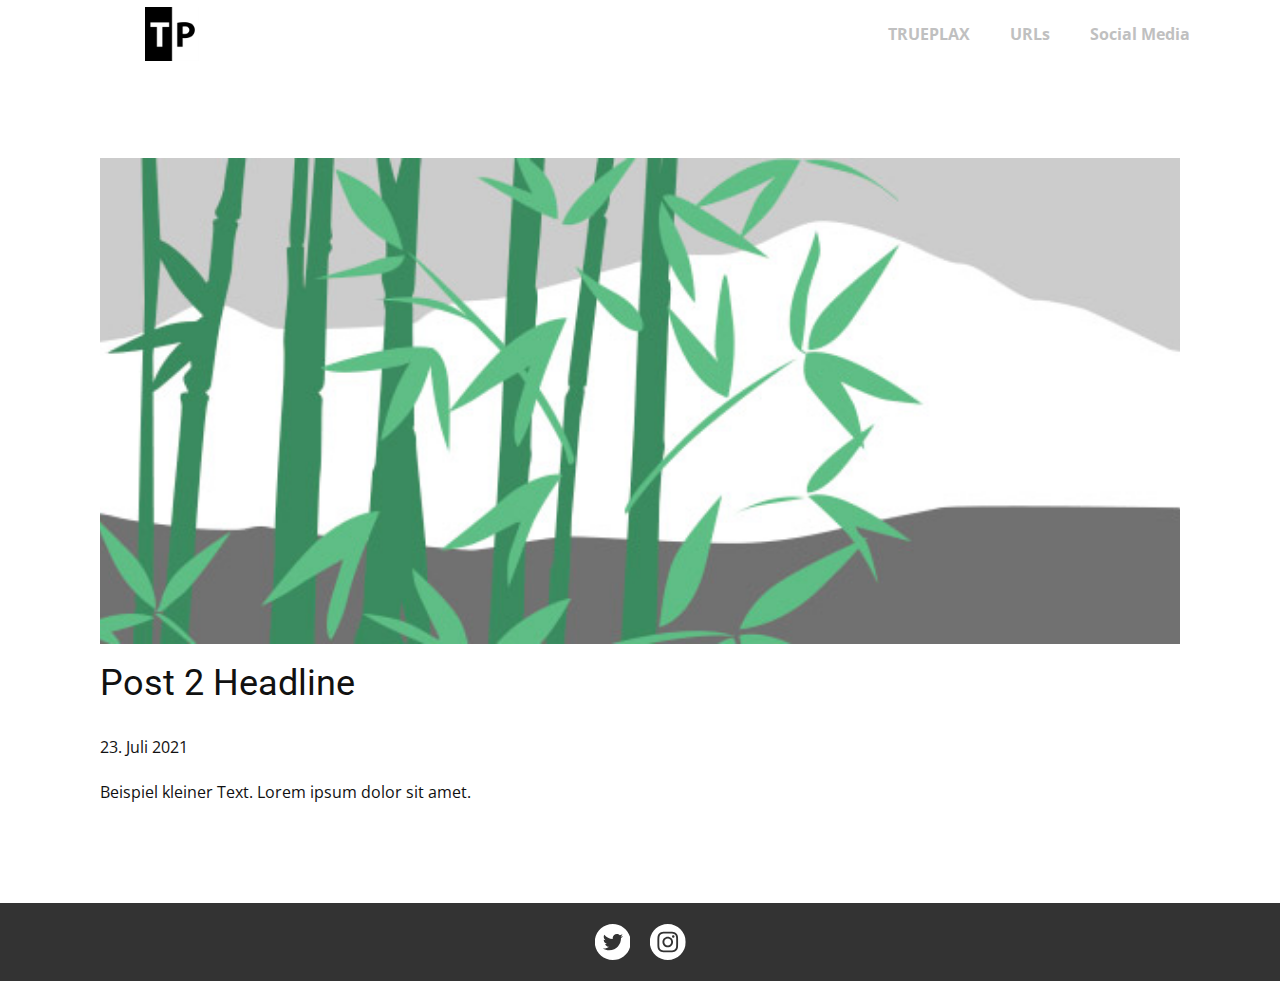
<file: blog/post-1.html>
<!doctype html>
<html style="font-size: 16px;" lang="de-DE"><head>
    <meta name="viewport" content="width=device-width, initial-scale=1.0">
    <meta charset="utf-8">
    <meta name="keywords" content="Post 1 Headline">
    <meta name="description" content="">
    <meta name="page_type" content="np-template-header-footer-from-plugin">
    <title>Post 2 Headline</title>
    <link rel="stylesheet" href="../nicepage.css" media="screen">
<link rel="stylesheet" href="../Post-Template.css" media="screen">
    <script class="u-script" type="text/javascript" src="../jquery.js" defer=""></script>
    <script class="u-script" type="text/javascript" src="../nicepage.js" defer=""></script>
    <meta name="generator" content="Nicepage 3.21.3, nicepage.com">
    <link rel="icon" href="../images/favicon.ico">
    <link id="u-theme-google-font" rel="stylesheet" href="https://fonts.googleapis.com/css?family=Roboto:100,100i,300,300i,400,400i,500,500i,700,700i,900,900i|Open+Sans:300,300i,400,400i,600,600i,700,700i,800,800i">
    
    
    <script type="application/ld+json">{
		"@context": "http://schema.org",
		"@type": "Organization",
		"name": "TRUEPLAX",
		"logo": "images/DA740C69-35C8-49FB-8B22-B42B897EC863.jpeg",
		"sameAs": [
				"https://twitter.com/trueplax",
				"https://instagram.com/trueplax"
		]
}</script>
    <meta name="theme-color" content="#478ac9">
    <meta name="twitter:site" content="@">
    <meta name="twitter:card" content="summary_large_image">
    <meta name="twitter:title" content="Post Template">
    <meta name="twitter:description" content="TRUEPLAX">
    <meta property="og:title" content="Post Template">
    <meta property="og:description" content="">
    <meta property="og:type" content="website">
  </head>
  <body class="u-body"><header class="u-clearfix u-header u-header" id="sec-ccd9"><div class="u-clearfix u-sheet u-sheet-1">
        <a href="../TRUEPLAX.html" data-page-id="231423031" class="u-image u-logo u-image-1" data-image-width="600" data-image-height="600" title="TRUEPLAX">
          <img src="../images/DA740C69-35C8-49FB-8B22-B42B897EC863.jpeg" class="u-logo-image u-logo-image-1">
        </a>
        <nav class="u-menu u-menu-dropdown u-offcanvas u-menu-1">
          <div class="menu-collapse" style="font-size: 1rem; letter-spacing: 0px; font-weight: 700;">
            <a class="u-button-style u-custom-left-right-menu-spacing u-custom-padding-bottom u-custom-text-active-color u-custom-text-color u-custom-text-hover-color u-custom-top-bottom-menu-spacing u-nav-link u-text-active-palette-1-base u-text-hover-palette-2-base" href="#" style="padding: 4px 0px; font-size: calc(1em + 8px);">
              <svg><use xmlns:xlink="http://www.w3.org/1999/xlink" xlink:href="#menu-hamburger"></use></svg>
              <svg version="1.1" xmlns="http://www.w3.org/2000/svg" xmlns:xlink="http://www.w3.org/1999/xlink"><defs><symbol id="menu-hamburger" viewBox="0 0 16 16" style="width: 16px; height: 16px;"><rect y="1" width="16" height="2"></rect><rect y="7" width="16" height="2"></rect><rect y="13" width="16" height="2"></rect>
</symbol>
</defs></svg>
            </a>
          </div>
          <div class="u-custom-menu u-nav-container">
            <ul class="u-nav u-unstyled u-nav-1"><li class="u-nav-item"><a class="u-button-style u-nav-link u-text-active-black u-text-grey-25 u-text-hover-palette-4-light-2" href="../TRUEPLAX.html" style="padding: 10px 20px;">TRUEPLAX</a>
</li><li class="u-nav-item"><a class="u-button-style u-nav-link u-text-active-black u-text-grey-25 u-text-hover-palette-4-light-2" href="../URLs.html" style="padding: 10px 20px;">URLs</a>
</li><li class="u-nav-item"><a class="u-button-style u-nav-link u-text-active-black u-text-grey-25 u-text-hover-palette-4-light-2" href="../Social-Media.html" style="padding: 10px 20px;">Social Media</a>
</li></ul>
          </div>
          <div class="u-custom-menu u-nav-container-collapse">
            <div class="u-black u-container-style u-inner-container-layout u-opacity u-opacity-95 u-sidenav">
              <div class="u-sidenav-overflow">
                <div class="u-menu-close"></div>
                <ul class="u-align-center u-nav u-popupmenu-items u-unstyled u-nav-2"><li class="u-nav-item"><a class="u-button-style u-nav-link" href="../TRUEPLAX.html" style="padding: 10px 20px;">TRUEPLAX</a>
</li><li class="u-nav-item"><a class="u-button-style u-nav-link" href="../URLs.html" style="padding: 10px 20px;">URLs</a>
</li><li class="u-nav-item"><a class="u-button-style u-nav-link" href="../Social-Media.html" style="padding: 10px 20px;">Social Media</a>
</li></ul>
              </div>
            </div>
            <div class="u-black u-menu-overlay u-opacity u-opacity-70"></div>
          </div>
        </nav>
      </div></header>
    <section class="u-align-center u-clearfix u-section-1" id="sec-c672">
      <div class="u-clearfix u-sheet u-valign-middle-md u-valign-middle-sm u-valign-middle-xs u-sheet-1"><!--post_details--><!--post_details_options_json--><!--{"source":""}--><!--/post_details_options_json--><!--blog_post-->
        <div class="u-container-style u-expanded-width u-post-details u-post-details-1">
          <div class="u-container-layout u-valign-middle u-container-layout-1"><!--blog_post_image-->
            <img alt="" class="u-blog-control u-expanded-width u-image u-image-default u-image-1" src="[data-uri]"><!--/blog_post_image--><!--blog_post_header-->
            <h2 class="u-blog-control u-text u-text-1">Post 2 Headline</h2><!--/blog_post_header--><!--blog_post_metadata-->
            <div class="u-blog-control u-metadata u-metadata-1"><!--blog_post_metadata_date-->
              <span class="u-meta-date u-meta-icon">23. Juli 2021</span><!--/blog_post_metadata_date--><!--blog_post_metadata_category-->
              <!--/blog_post_metadata_category--><!--blog_post_metadata_comments-->
              <!--/blog_post_metadata_comments-->
            </div><!--/blog_post_metadata--><!--blog_post_content-->
            <div class="u-align-justify u-blog-control u-post-content u-text u-text-2 fr-view">
  Beispiel kleiner Text. Lorem ipsum dolor sit amet.
  </div><!--/blog_post_content-->
          </div>
        </div><!--/blog_post--><!--/post_details-->
      </div>
    </section>
    
    
    <footer class="u-align-center u-clearfix u-footer u-grey-80 u-footer" id="sec-16fe"><div class="u-align-left u-clearfix u-sheet u-valign-middle u-sheet-1">
        <div class="u-social-icons u-spacing-20 u-social-icons-1">
          <a class="u-social-url" title="twitter" target="_blank" href="https://twitter.com/trueplax"><span class="u-icon u-social-icon u-social-twitter u-text-white"><svg class="u-svg-link" preserveAspectRatio="xMidYMin slice" viewBox="0 0 512 512" style=""><use xmlns:xlink="http://www.w3.org/1999/xlink" xlink:href="#svg-9173"></use></svg><svg class="u-svg-content" viewBox="0 0 512 512" id="svg-9173"><path d="m256 0c-141.363281 0-256 114.636719-256 256s114.636719 256 256 256 256-114.636719 256-256-114.636719-256-256-256zm116.886719 199.601562c.113281 2.519532.167969 5.050782.167969 7.59375 0 77.644532-59.101563 167.179688-167.183594 167.183594h.003906-.003906c-33.183594 0-64.0625-9.726562-90.066406-26.394531 4.597656.542969 9.277343.8125 14.015624.8125 27.53125 0 52.867188-9.390625 72.980469-25.152344-25.722656-.476562-47.410156-17.464843-54.894531-40.8125 3.582031.6875 7.265625 1.0625 11.042969 1.0625 5.363281 0 10.558593-.722656 15.496093-2.070312-26.886718-5.382813-47.140624-29.144531-47.140624-57.597657 0-.265624 0-.503906.007812-.75 7.917969 4.402344 16.972656 7.050782 26.613281 7.347657-15.777343-10.527344-26.148437-28.523438-26.148437-48.910157 0-10.765624 2.910156-20.851562 7.957031-29.535156 28.976563 35.554688 72.28125 58.9375 121.117187 61.394532-1.007812-4.304688-1.527343-8.789063-1.527343-13.398438 0-32.4375 26.316406-58.753906 58.765625-58.753906 16.902344 0 32.167968 7.144531 42.890625 18.566406 13.386719-2.640625 25.957031-7.53125 37.3125-14.261719-4.394531 13.714844-13.707031 25.222657-25.839844 32.5 11.886719-1.421875 23.214844-4.574219 33.742187-9.253906-7.863281 11.785156-17.835937 22.136719-29.308593 30.429687zm0 0"></path></svg></span>
          </a>
          <a class="u-social-url" title="instagram" target="_blank" href="https://instagram.com/trueplax"><span class="u-icon u-social-icon u-social-instagram u-text-white"><svg class="u-svg-link" preserveAspectRatio="xMidYMin slice" viewBox="0 0 512 512" style=""><use xmlns:xlink="http://www.w3.org/1999/xlink" xlink:href="#svg-ddc9"></use></svg><svg class="u-svg-content" viewBox="0 0 512 512" id="svg-ddc9"><path d="m305 256c0 27.0625-21.9375 49-49 49s-49-21.9375-49-49 21.9375-49 49-49 49 21.9375 49 49zm0 0"></path><path d="m370.59375 169.304688c-2.355469-6.382813-6.113281-12.160157-10.996094-16.902344-4.742187-4.882813-10.515625-8.640625-16.902344-10.996094-5.179687-2.011719-12.960937-4.40625-27.292968-5.058594-15.503906-.707031-20.152344-.859375-59.402344-.859375-39.253906 0-43.902344.148438-59.402344.855469-14.332031.65625-22.117187 3.050781-27.292968 5.0625-6.386719 2.355469-12.164063 6.113281-16.902344 10.996094-4.882813 4.742187-8.640625 10.515625-11 16.902344-2.011719 5.179687-4.40625 12.964843-5.058594 27.296874-.707031 15.5-.859375 20.148438-.859375 59.402344 0 39.25.152344 43.898438.859375 59.402344.652344 14.332031 3.046875 22.113281 5.058594 27.292969 2.359375 6.386719 6.113281 12.160156 10.996094 16.902343 4.742187 4.882813 10.515624 8.640626 16.902343 10.996094 5.179688 2.015625 12.964844 4.410156 27.296875 5.0625 15.5.707032 20.144532.855469 59.398438.855469 39.257812 0 43.90625-.148437 59.402344-.855469 14.332031-.652344 22.117187-3.046875 27.296874-5.0625 12.820313-4.945312 22.953126-15.078125 27.898438-27.898437 2.011719-5.179688 4.40625-12.960938 5.0625-27.292969.707031-15.503906.855469-20.152344.855469-59.402344 0-39.253906-.148438-43.902344-.855469-59.402344-.652344-14.332031-3.046875-22.117187-5.0625-27.296874zm-114.59375 162.179687c-41.691406 0-75.488281-33.792969-75.488281-75.484375s33.796875-75.484375 75.488281-75.484375c41.6875 0 75.484375 33.792969 75.484375 75.484375s-33.796875 75.484375-75.484375 75.484375zm78.46875-136.3125c-9.742188 0-17.640625-7.898437-17.640625-17.640625s7.898437-17.640625 17.640625-17.640625 17.640625 7.898437 17.640625 17.640625c-.003906 9.742188-7.898437 17.640625-17.640625 17.640625zm0 0"></path><path d="m256 0c-141.363281 0-256 114.636719-256 256s114.636719 256 256 256 256-114.636719 256-256-114.636719-256-256-256zm146.113281 316.605469c-.710937 15.648437-3.199219 26.332031-6.832031 35.683593-7.636719 19.746094-23.246094 35.355469-42.992188 42.992188-9.347656 3.632812-20.035156 6.117188-35.679687 6.832031-15.675781.714844-20.683594.886719-60.605469.886719-39.925781 0-44.929687-.171875-60.609375-.886719-15.644531-.714843-26.332031-3.199219-35.679687-6.832031-9.8125-3.691406-18.695313-9.476562-26.039063-16.957031-7.476562-7.339844-13.261719-16.226563-16.953125-26.035157-3.632812-9.347656-6.121094-20.035156-6.832031-35.679687-.722656-15.679687-.890625-20.6875-.890625-60.609375s.167969-44.929688.886719-60.605469c.710937-15.648437 3.195312-26.332031 6.828125-35.683593 3.691406-9.808594 9.480468-18.695313 16.960937-26.035157 7.339844-7.480469 16.226563-13.265625 26.035157-16.957031 9.351562-3.632812 20.035156-6.117188 35.683593-6.832031 15.675781-.714844 20.683594-.886719 60.605469-.886719s44.929688.171875 60.605469.890625c15.648437.710937 26.332031 3.195313 35.683593 6.824219 9.808594 3.691406 18.695313 9.480468 26.039063 16.960937 7.476563 7.34375 13.265625 16.226563 16.953125 26.035157 3.636719 9.351562 6.121094 20.035156 6.835938 35.683593.714843 15.675781.882812 20.683594.882812 60.605469s-.167969 44.929688-.886719 60.605469zm0 0"></path></svg></span>
          </a>
        </div>
      </div></footer>
  
</body></html>
</file>
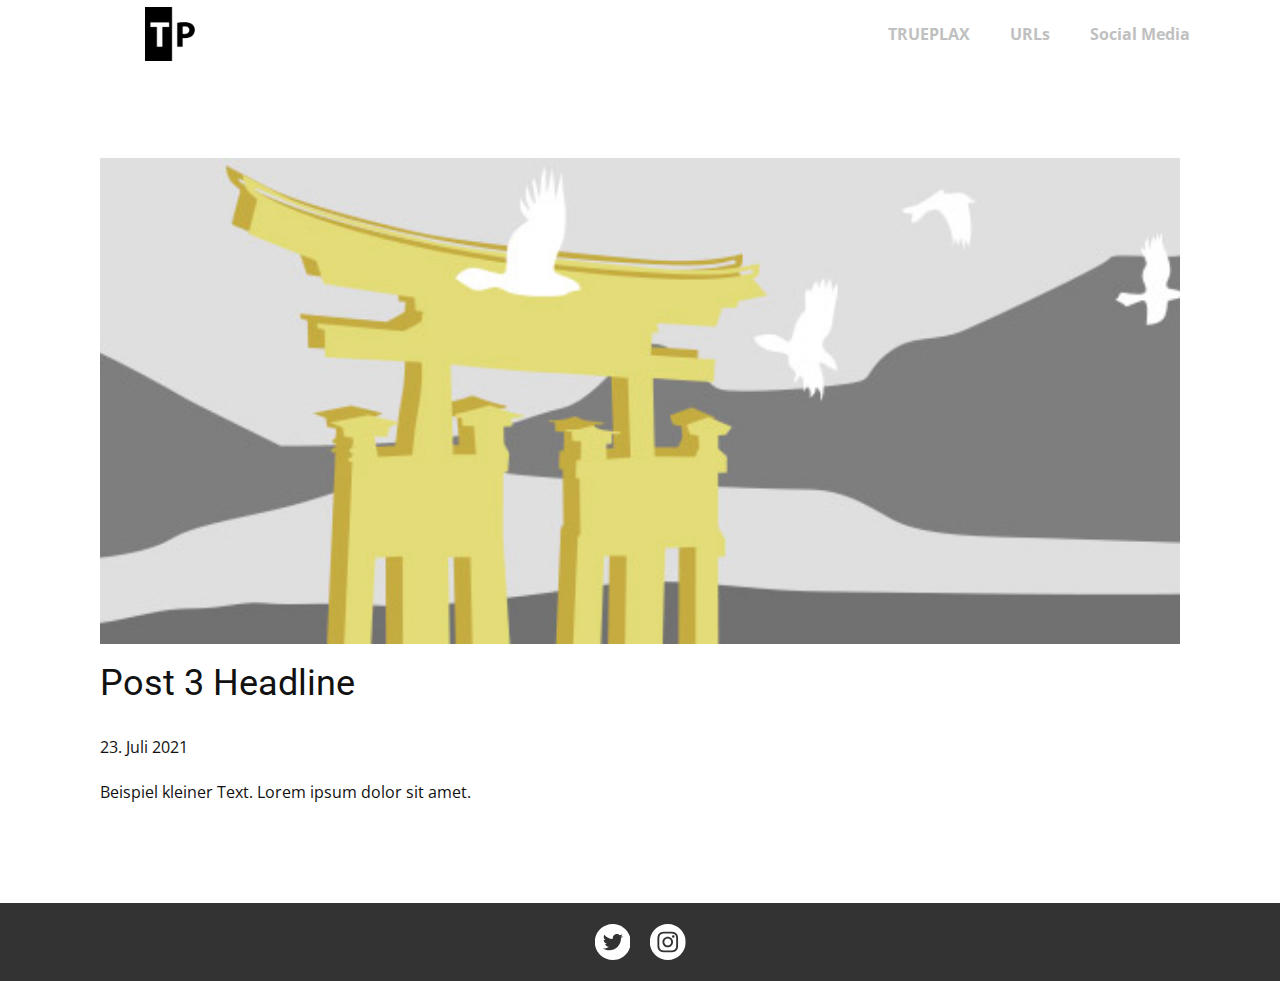
<file: blog/post-2.html>
<!doctype html>
<html style="font-size: 16px;" lang="de-DE"><head>
    <meta name="viewport" content="width=device-width, initial-scale=1.0">
    <meta charset="utf-8">
    <meta name="keywords" content="Post 1 Headline">
    <meta name="description" content="">
    <meta name="page_type" content="np-template-header-footer-from-plugin">
    <title>Post 3 Headline</title>
    <link rel="stylesheet" href="../nicepage.css" media="screen">
<link rel="stylesheet" href="../Post-Template.css" media="screen">
    <script class="u-script" type="text/javascript" src="../jquery.js" defer=""></script>
    <script class="u-script" type="text/javascript" src="../nicepage.js" defer=""></script>
    <meta name="generator" content="Nicepage 3.21.3, nicepage.com">
    <link rel="icon" href="../images/favicon.ico">
    <link id="u-theme-google-font" rel="stylesheet" href="https://fonts.googleapis.com/css?family=Roboto:100,100i,300,300i,400,400i,500,500i,700,700i,900,900i|Open+Sans:300,300i,400,400i,600,600i,700,700i,800,800i">
    
    
    <script type="application/ld+json">{
		"@context": "http://schema.org",
		"@type": "Organization",
		"name": "TRUEPLAX",
		"logo": "images/DA740C69-35C8-49FB-8B22-B42B897EC863.jpeg",
		"sameAs": [
				"https://twitter.com/trueplax",
				"https://instagram.com/trueplax"
		]
}</script>
    <meta name="theme-color" content="#478ac9">
    <meta name="twitter:site" content="@">
    <meta name="twitter:card" content="summary_large_image">
    <meta name="twitter:title" content="Post Template">
    <meta name="twitter:description" content="TRUEPLAX">
    <meta property="og:title" content="Post Template">
    <meta property="og:description" content="">
    <meta property="og:type" content="website">
  </head>
  <body class="u-body"><header class="u-clearfix u-header u-header" id="sec-ccd9"><div class="u-clearfix u-sheet u-sheet-1">
        <a href="../TRUEPLAX.html" data-page-id="231423031" class="u-image u-logo u-image-1" data-image-width="600" data-image-height="600" title="TRUEPLAX">
          <img src="../images/DA740C69-35C8-49FB-8B22-B42B897EC863.jpeg" class="u-logo-image u-logo-image-1">
        </a>
        <nav class="u-menu u-menu-dropdown u-offcanvas u-menu-1">
          <div class="menu-collapse" style="font-size: 1rem; letter-spacing: 0px; font-weight: 700;">
            <a class="u-button-style u-custom-left-right-menu-spacing u-custom-padding-bottom u-custom-text-active-color u-custom-text-color u-custom-text-hover-color u-custom-top-bottom-menu-spacing u-nav-link u-text-active-palette-1-base u-text-hover-palette-2-base" href="#" style="padding: 4px 0px; font-size: calc(1em + 8px);">
              <svg><use xmlns:xlink="http://www.w3.org/1999/xlink" xlink:href="#menu-hamburger"></use></svg>
              <svg version="1.1" xmlns="http://www.w3.org/2000/svg" xmlns:xlink="http://www.w3.org/1999/xlink"><defs><symbol id="menu-hamburger" viewBox="0 0 16 16" style="width: 16px; height: 16px;"><rect y="1" width="16" height="2"></rect><rect y="7" width="16" height="2"></rect><rect y="13" width="16" height="2"></rect>
</symbol>
</defs></svg>
            </a>
          </div>
          <div class="u-custom-menu u-nav-container">
            <ul class="u-nav u-unstyled u-nav-1"><li class="u-nav-item"><a class="u-button-style u-nav-link u-text-active-black u-text-grey-25 u-text-hover-palette-4-light-2" href="../TRUEPLAX.html" style="padding: 10px 20px;">TRUEPLAX</a>
</li><li class="u-nav-item"><a class="u-button-style u-nav-link u-text-active-black u-text-grey-25 u-text-hover-palette-4-light-2" href="../URLs.html" style="padding: 10px 20px;">URLs</a>
</li><li class="u-nav-item"><a class="u-button-style u-nav-link u-text-active-black u-text-grey-25 u-text-hover-palette-4-light-2" href="../Social-Media.html" style="padding: 10px 20px;">Social Media</a>
</li></ul>
          </div>
          <div class="u-custom-menu u-nav-container-collapse">
            <div class="u-black u-container-style u-inner-container-layout u-opacity u-opacity-95 u-sidenav">
              <div class="u-sidenav-overflow">
                <div class="u-menu-close"></div>
                <ul class="u-align-center u-nav u-popupmenu-items u-unstyled u-nav-2"><li class="u-nav-item"><a class="u-button-style u-nav-link" href="../TRUEPLAX.html" style="padding: 10px 20px;">TRUEPLAX</a>
</li><li class="u-nav-item"><a class="u-button-style u-nav-link" href="../URLs.html" style="padding: 10px 20px;">URLs</a>
</li><li class="u-nav-item"><a class="u-button-style u-nav-link" href="../Social-Media.html" style="padding: 10px 20px;">Social Media</a>
</li></ul>
              </div>
            </div>
            <div class="u-black u-menu-overlay u-opacity u-opacity-70"></div>
          </div>
        </nav>
      </div></header>
    <section class="u-align-center u-clearfix u-section-1" id="sec-c672">
      <div class="u-clearfix u-sheet u-valign-middle-md u-valign-middle-sm u-valign-middle-xs u-sheet-1"><!--post_details--><!--post_details_options_json--><!--{"source":""}--><!--/post_details_options_json--><!--blog_post-->
        <div class="u-container-style u-expanded-width u-post-details u-post-details-1">
          <div class="u-container-layout u-valign-middle u-container-layout-1"><!--blog_post_image-->
            <img alt="" class="u-blog-control u-expanded-width u-image u-image-default u-image-1" src="[data-uri]"><!--/blog_post_image--><!--blog_post_header-->
            <h2 class="u-blog-control u-text u-text-1">Post 3 Headline</h2><!--/blog_post_header--><!--blog_post_metadata-->
            <div class="u-blog-control u-metadata u-metadata-1"><!--blog_post_metadata_date-->
              <span class="u-meta-date u-meta-icon">23. Juli 2021</span><!--/blog_post_metadata_date--><!--blog_post_metadata_category-->
              <!--/blog_post_metadata_category--><!--blog_post_metadata_comments-->
              <!--/blog_post_metadata_comments-->
            </div><!--/blog_post_metadata--><!--blog_post_content-->
            <div class="u-align-justify u-blog-control u-post-content u-text u-text-2 fr-view">
  Beispiel kleiner Text. Lorem ipsum dolor sit amet.
  </div><!--/blog_post_content-->
          </div>
        </div><!--/blog_post--><!--/post_details-->
      </div>
    </section>
    
    
    <footer class="u-align-center u-clearfix u-footer u-grey-80 u-footer" id="sec-16fe"><div class="u-align-left u-clearfix u-sheet u-valign-middle u-sheet-1">
        <div class="u-social-icons u-spacing-20 u-social-icons-1">
          <a class="u-social-url" title="twitter" target="_blank" href="https://twitter.com/trueplax"><span class="u-icon u-social-icon u-social-twitter u-text-white"><svg class="u-svg-link" preserveAspectRatio="xMidYMin slice" viewBox="0 0 512 512" style=""><use xmlns:xlink="http://www.w3.org/1999/xlink" xlink:href="#svg-9173"></use></svg><svg class="u-svg-content" viewBox="0 0 512 512" id="svg-9173"><path d="m256 0c-141.363281 0-256 114.636719-256 256s114.636719 256 256 256 256-114.636719 256-256-114.636719-256-256-256zm116.886719 199.601562c.113281 2.519532.167969 5.050782.167969 7.59375 0 77.644532-59.101563 167.179688-167.183594 167.183594h.003906-.003906c-33.183594 0-64.0625-9.726562-90.066406-26.394531 4.597656.542969 9.277343.8125 14.015624.8125 27.53125 0 52.867188-9.390625 72.980469-25.152344-25.722656-.476562-47.410156-17.464843-54.894531-40.8125 3.582031.6875 7.265625 1.0625 11.042969 1.0625 5.363281 0 10.558593-.722656 15.496093-2.070312-26.886718-5.382813-47.140624-29.144531-47.140624-57.597657 0-.265624 0-.503906.007812-.75 7.917969 4.402344 16.972656 7.050782 26.613281 7.347657-15.777343-10.527344-26.148437-28.523438-26.148437-48.910157 0-10.765624 2.910156-20.851562 7.957031-29.535156 28.976563 35.554688 72.28125 58.9375 121.117187 61.394532-1.007812-4.304688-1.527343-8.789063-1.527343-13.398438 0-32.4375 26.316406-58.753906 58.765625-58.753906 16.902344 0 32.167968 7.144531 42.890625 18.566406 13.386719-2.640625 25.957031-7.53125 37.3125-14.261719-4.394531 13.714844-13.707031 25.222657-25.839844 32.5 11.886719-1.421875 23.214844-4.574219 33.742187-9.253906-7.863281 11.785156-17.835937 22.136719-29.308593 30.429687zm0 0"></path></svg></span>
          </a>
          <a class="u-social-url" title="instagram" target="_blank" href="https://instagram.com/trueplax"><span class="u-icon u-social-icon u-social-instagram u-text-white"><svg class="u-svg-link" preserveAspectRatio="xMidYMin slice" viewBox="0 0 512 512" style=""><use xmlns:xlink="http://www.w3.org/1999/xlink" xlink:href="#svg-ddc9"></use></svg><svg class="u-svg-content" viewBox="0 0 512 512" id="svg-ddc9"><path d="m305 256c0 27.0625-21.9375 49-49 49s-49-21.9375-49-49 21.9375-49 49-49 49 21.9375 49 49zm0 0"></path><path d="m370.59375 169.304688c-2.355469-6.382813-6.113281-12.160157-10.996094-16.902344-4.742187-4.882813-10.515625-8.640625-16.902344-10.996094-5.179687-2.011719-12.960937-4.40625-27.292968-5.058594-15.503906-.707031-20.152344-.859375-59.402344-.859375-39.253906 0-43.902344.148438-59.402344.855469-14.332031.65625-22.117187 3.050781-27.292968 5.0625-6.386719 2.355469-12.164063 6.113281-16.902344 10.996094-4.882813 4.742187-8.640625 10.515625-11 16.902344-2.011719 5.179687-4.40625 12.964843-5.058594 27.296874-.707031 15.5-.859375 20.148438-.859375 59.402344 0 39.25.152344 43.898438.859375 59.402344.652344 14.332031 3.046875 22.113281 5.058594 27.292969 2.359375 6.386719 6.113281 12.160156 10.996094 16.902343 4.742187 4.882813 10.515624 8.640626 16.902343 10.996094 5.179688 2.015625 12.964844 4.410156 27.296875 5.0625 15.5.707032 20.144532.855469 59.398438.855469 39.257812 0 43.90625-.148437 59.402344-.855469 14.332031-.652344 22.117187-3.046875 27.296874-5.0625 12.820313-4.945312 22.953126-15.078125 27.898438-27.898437 2.011719-5.179688 4.40625-12.960938 5.0625-27.292969.707031-15.503906.855469-20.152344.855469-59.402344 0-39.253906-.148438-43.902344-.855469-59.402344-.652344-14.332031-3.046875-22.117187-5.0625-27.296874zm-114.59375 162.179687c-41.691406 0-75.488281-33.792969-75.488281-75.484375s33.796875-75.484375 75.488281-75.484375c41.6875 0 75.484375 33.792969 75.484375 75.484375s-33.796875 75.484375-75.484375 75.484375zm78.46875-136.3125c-9.742188 0-17.640625-7.898437-17.640625-17.640625s7.898437-17.640625 17.640625-17.640625 17.640625 7.898437 17.640625 17.640625c-.003906 9.742188-7.898437 17.640625-17.640625 17.640625zm0 0"></path><path d="m256 0c-141.363281 0-256 114.636719-256 256s114.636719 256 256 256 256-114.636719 256-256-114.636719-256-256-256zm146.113281 316.605469c-.710937 15.648437-3.199219 26.332031-6.832031 35.683593-7.636719 19.746094-23.246094 35.355469-42.992188 42.992188-9.347656 3.632812-20.035156 6.117188-35.679687 6.832031-15.675781.714844-20.683594.886719-60.605469.886719-39.925781 0-44.929687-.171875-60.609375-.886719-15.644531-.714843-26.332031-3.199219-35.679687-6.832031-9.8125-3.691406-18.695313-9.476562-26.039063-16.957031-7.476562-7.339844-13.261719-16.226563-16.953125-26.035157-3.632812-9.347656-6.121094-20.035156-6.832031-35.679687-.722656-15.679687-.890625-20.6875-.890625-60.609375s.167969-44.929688.886719-60.605469c.710937-15.648437 3.195312-26.332031 6.828125-35.683593 3.691406-9.808594 9.480468-18.695313 16.960937-26.035157 7.339844-7.480469 16.226563-13.265625 26.035157-16.957031 9.351562-3.632812 20.035156-6.117188 35.683593-6.832031 15.675781-.714844 20.683594-.886719 60.605469-.886719s44.929688.171875 60.605469.890625c15.648437.710937 26.332031 3.195313 35.683593 6.824219 9.808594 3.691406 18.695313 9.480468 26.039063 16.960937 7.476563 7.34375 13.265625 16.226563 16.953125 26.035157 3.636719 9.351562 6.121094 20.035156 6.835938 35.683593.714843 15.675781.882812 20.683594.882812 60.605469s-.167969 44.929688-.886719 60.605469zm0 0"></path></svg></span>
          </a>
        </div>
      </div></footer>
  
</body></html>
</file>
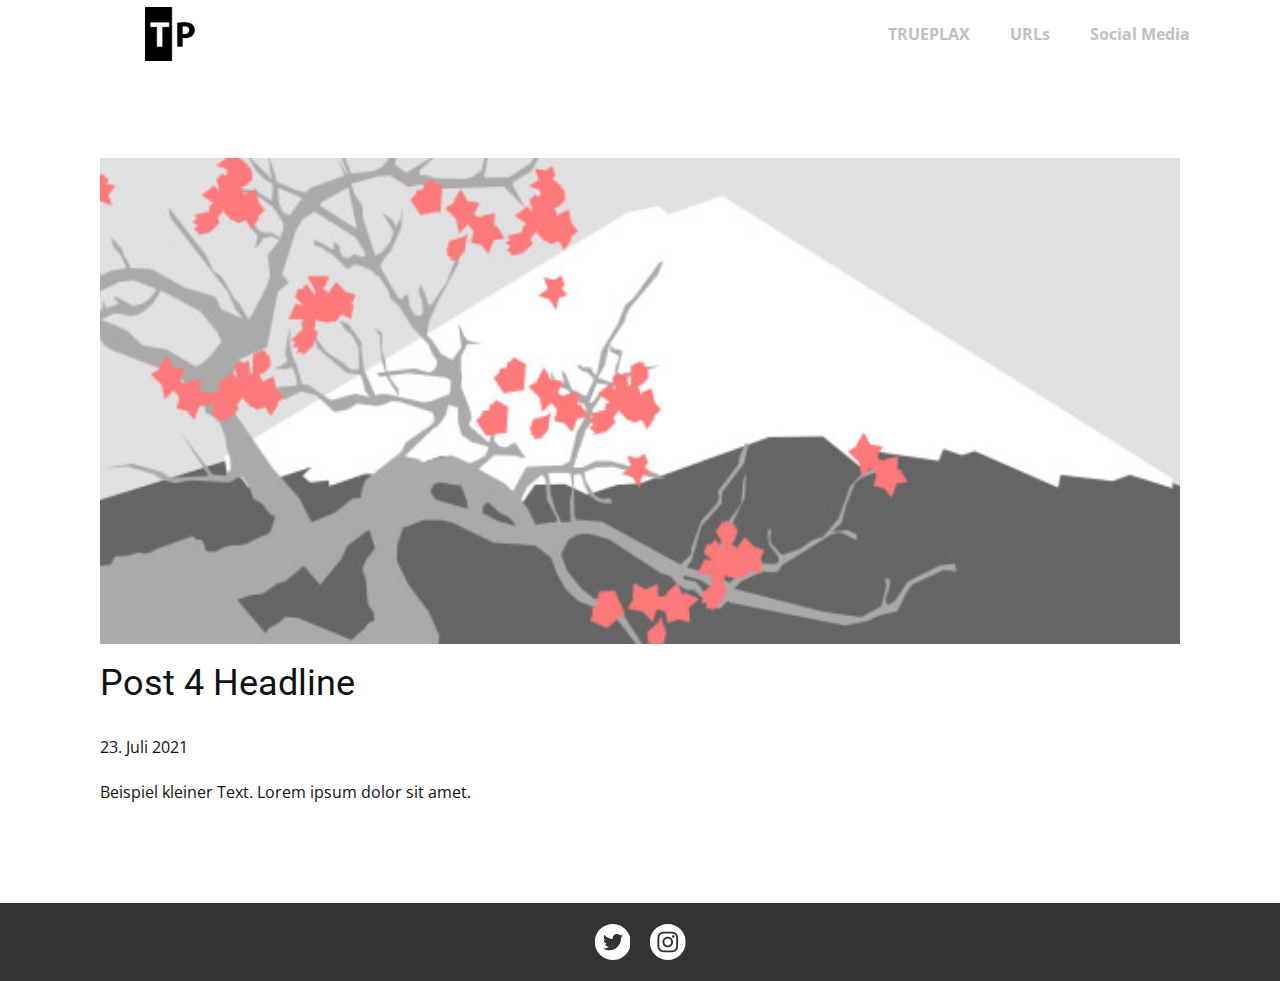
<file: blog/post-3.html>
<!doctype html>
<html style="font-size: 16px;" lang="de-DE"><head>
    <meta name="viewport" content="width=device-width, initial-scale=1.0">
    <meta charset="utf-8">
    <meta name="keywords" content="Post 1 Headline">
    <meta name="description" content="">
    <meta name="page_type" content="np-template-header-footer-from-plugin">
    <title>Post 4 Headline</title>
    <link rel="stylesheet" href="../nicepage.css" media="screen">
<link rel="stylesheet" href="../Post-Template.css" media="screen">
    <script class="u-script" type="text/javascript" src="../jquery.js" defer=""></script>
    <script class="u-script" type="text/javascript" src="../nicepage.js" defer=""></script>
    <meta name="generator" content="Nicepage 3.21.3, nicepage.com">
    <link rel="icon" href="../images/favicon.ico">
    <link id="u-theme-google-font" rel="stylesheet" href="https://fonts.googleapis.com/css?family=Roboto:100,100i,300,300i,400,400i,500,500i,700,700i,900,900i|Open+Sans:300,300i,400,400i,600,600i,700,700i,800,800i">
    
    
    <script type="application/ld+json">{
		"@context": "http://schema.org",
		"@type": "Organization",
		"name": "TRUEPLAX",
		"logo": "images/DA740C69-35C8-49FB-8B22-B42B897EC863.jpeg",
		"sameAs": [
				"https://twitter.com/trueplax",
				"https://instagram.com/trueplax"
		]
}</script>
    <meta name="theme-color" content="#478ac9">
    <meta name="twitter:site" content="@">
    <meta name="twitter:card" content="summary_large_image">
    <meta name="twitter:title" content="Post Template">
    <meta name="twitter:description" content="TRUEPLAX">
    <meta property="og:title" content="Post Template">
    <meta property="og:description" content="">
    <meta property="og:type" content="website">
  </head>
  <body class="u-body"><header class="u-clearfix u-header u-header" id="sec-ccd9"><div class="u-clearfix u-sheet u-sheet-1">
        <a href="../TRUEPLAX.html" data-page-id="231423031" class="u-image u-logo u-image-1" data-image-width="600" data-image-height="600" title="TRUEPLAX">
          <img src="../images/DA740C69-35C8-49FB-8B22-B42B897EC863.jpeg" class="u-logo-image u-logo-image-1">
        </a>
        <nav class="u-menu u-menu-dropdown u-offcanvas u-menu-1">
          <div class="menu-collapse" style="font-size: 1rem; letter-spacing: 0px; font-weight: 700;">
            <a class="u-button-style u-custom-left-right-menu-spacing u-custom-padding-bottom u-custom-text-active-color u-custom-text-color u-custom-text-hover-color u-custom-top-bottom-menu-spacing u-nav-link u-text-active-palette-1-base u-text-hover-palette-2-base" href="#" style="padding: 4px 0px; font-size: calc(1em + 8px);">
              <svg><use xmlns:xlink="http://www.w3.org/1999/xlink" xlink:href="#menu-hamburger"></use></svg>
              <svg version="1.1" xmlns="http://www.w3.org/2000/svg" xmlns:xlink="http://www.w3.org/1999/xlink"><defs><symbol id="menu-hamburger" viewBox="0 0 16 16" style="width: 16px; height: 16px;"><rect y="1" width="16" height="2"></rect><rect y="7" width="16" height="2"></rect><rect y="13" width="16" height="2"></rect>
</symbol>
</defs></svg>
            </a>
          </div>
          <div class="u-custom-menu u-nav-container">
            <ul class="u-nav u-unstyled u-nav-1"><li class="u-nav-item"><a class="u-button-style u-nav-link u-text-active-black u-text-grey-25 u-text-hover-palette-4-light-2" href="../TRUEPLAX.html" style="padding: 10px 20px;">TRUEPLAX</a>
</li><li class="u-nav-item"><a class="u-button-style u-nav-link u-text-active-black u-text-grey-25 u-text-hover-palette-4-light-2" href="../URLs.html" style="padding: 10px 20px;">URLs</a>
</li><li class="u-nav-item"><a class="u-button-style u-nav-link u-text-active-black u-text-grey-25 u-text-hover-palette-4-light-2" href="../Social-Media.html" style="padding: 10px 20px;">Social Media</a>
</li></ul>
          </div>
          <div class="u-custom-menu u-nav-container-collapse">
            <div class="u-black u-container-style u-inner-container-layout u-opacity u-opacity-95 u-sidenav">
              <div class="u-sidenav-overflow">
                <div class="u-menu-close"></div>
                <ul class="u-align-center u-nav u-popupmenu-items u-unstyled u-nav-2"><li class="u-nav-item"><a class="u-button-style u-nav-link" href="../TRUEPLAX.html" style="padding: 10px 20px;">TRUEPLAX</a>
</li><li class="u-nav-item"><a class="u-button-style u-nav-link" href="../URLs.html" style="padding: 10px 20px;">URLs</a>
</li><li class="u-nav-item"><a class="u-button-style u-nav-link" href="../Social-Media.html" style="padding: 10px 20px;">Social Media</a>
</li></ul>
              </div>
            </div>
            <div class="u-black u-menu-overlay u-opacity u-opacity-70"></div>
          </div>
        </nav>
      </div></header>
    <section class="u-align-center u-clearfix u-section-1" id="sec-c672">
      <div class="u-clearfix u-sheet u-valign-middle-md u-valign-middle-sm u-valign-middle-xs u-sheet-1"><!--post_details--><!--post_details_options_json--><!--{"source":""}--><!--/post_details_options_json--><!--blog_post-->
        <div class="u-container-style u-expanded-width u-post-details u-post-details-1">
          <div class="u-container-layout u-valign-middle u-container-layout-1"><!--blog_post_image-->
            <img alt="" class="u-blog-control u-expanded-width u-image u-image-default u-image-1" src="[data-uri]"><!--/blog_post_image--><!--blog_post_header-->
            <h2 class="u-blog-control u-text u-text-1">Post 4 Headline</h2><!--/blog_post_header--><!--blog_post_metadata-->
            <div class="u-blog-control u-metadata u-metadata-1"><!--blog_post_metadata_date-->
              <span class="u-meta-date u-meta-icon">23. Juli 2021</span><!--/blog_post_metadata_date--><!--blog_post_metadata_category-->
              <!--/blog_post_metadata_category--><!--blog_post_metadata_comments-->
              <!--/blog_post_metadata_comments-->
            </div><!--/blog_post_metadata--><!--blog_post_content-->
            <div class="u-align-justify u-blog-control u-post-content u-text u-text-2 fr-view">
  Beispiel kleiner Text. Lorem ipsum dolor sit amet.
  </div><!--/blog_post_content-->
          </div>
        </div><!--/blog_post--><!--/post_details-->
      </div>
    </section>
    
    
    <footer class="u-align-center u-clearfix u-footer u-grey-80 u-footer" id="sec-16fe"><div class="u-align-left u-clearfix u-sheet u-valign-middle u-sheet-1">
        <div class="u-social-icons u-spacing-20 u-social-icons-1">
          <a class="u-social-url" title="twitter" target="_blank" href="https://twitter.com/trueplax"><span class="u-icon u-social-icon u-social-twitter u-text-white"><svg class="u-svg-link" preserveAspectRatio="xMidYMin slice" viewBox="0 0 512 512" style=""><use xmlns:xlink="http://www.w3.org/1999/xlink" xlink:href="#svg-9173"></use></svg><svg class="u-svg-content" viewBox="0 0 512 512" id="svg-9173"><path d="m256 0c-141.363281 0-256 114.636719-256 256s114.636719 256 256 256 256-114.636719 256-256-114.636719-256-256-256zm116.886719 199.601562c.113281 2.519532.167969 5.050782.167969 7.59375 0 77.644532-59.101563 167.179688-167.183594 167.183594h.003906-.003906c-33.183594 0-64.0625-9.726562-90.066406-26.394531 4.597656.542969 9.277343.8125 14.015624.8125 27.53125 0 52.867188-9.390625 72.980469-25.152344-25.722656-.476562-47.410156-17.464843-54.894531-40.8125 3.582031.6875 7.265625 1.0625 11.042969 1.0625 5.363281 0 10.558593-.722656 15.496093-2.070312-26.886718-5.382813-47.140624-29.144531-47.140624-57.597657 0-.265624 0-.503906.007812-.75 7.917969 4.402344 16.972656 7.050782 26.613281 7.347657-15.777343-10.527344-26.148437-28.523438-26.148437-48.910157 0-10.765624 2.910156-20.851562 7.957031-29.535156 28.976563 35.554688 72.28125 58.9375 121.117187 61.394532-1.007812-4.304688-1.527343-8.789063-1.527343-13.398438 0-32.4375 26.316406-58.753906 58.765625-58.753906 16.902344 0 32.167968 7.144531 42.890625 18.566406 13.386719-2.640625 25.957031-7.53125 37.3125-14.261719-4.394531 13.714844-13.707031 25.222657-25.839844 32.5 11.886719-1.421875 23.214844-4.574219 33.742187-9.253906-7.863281 11.785156-17.835937 22.136719-29.308593 30.429687zm0 0"></path></svg></span>
          </a>
          <a class="u-social-url" title="instagram" target="_blank" href="https://instagram.com/trueplax"><span class="u-icon u-social-icon u-social-instagram u-text-white"><svg class="u-svg-link" preserveAspectRatio="xMidYMin slice" viewBox="0 0 512 512" style=""><use xmlns:xlink="http://www.w3.org/1999/xlink" xlink:href="#svg-ddc9"></use></svg><svg class="u-svg-content" viewBox="0 0 512 512" id="svg-ddc9"><path d="m305 256c0 27.0625-21.9375 49-49 49s-49-21.9375-49-49 21.9375-49 49-49 49 21.9375 49 49zm0 0"></path><path d="m370.59375 169.304688c-2.355469-6.382813-6.113281-12.160157-10.996094-16.902344-4.742187-4.882813-10.515625-8.640625-16.902344-10.996094-5.179687-2.011719-12.960937-4.40625-27.292968-5.058594-15.503906-.707031-20.152344-.859375-59.402344-.859375-39.253906 0-43.902344.148438-59.402344.855469-14.332031.65625-22.117187 3.050781-27.292968 5.0625-6.386719 2.355469-12.164063 6.113281-16.902344 10.996094-4.882813 4.742187-8.640625 10.515625-11 16.902344-2.011719 5.179687-4.40625 12.964843-5.058594 27.296874-.707031 15.5-.859375 20.148438-.859375 59.402344 0 39.25.152344 43.898438.859375 59.402344.652344 14.332031 3.046875 22.113281 5.058594 27.292969 2.359375 6.386719 6.113281 12.160156 10.996094 16.902343 4.742187 4.882813 10.515624 8.640626 16.902343 10.996094 5.179688 2.015625 12.964844 4.410156 27.296875 5.0625 15.5.707032 20.144532.855469 59.398438.855469 39.257812 0 43.90625-.148437 59.402344-.855469 14.332031-.652344 22.117187-3.046875 27.296874-5.0625 12.820313-4.945312 22.953126-15.078125 27.898438-27.898437 2.011719-5.179688 4.40625-12.960938 5.0625-27.292969.707031-15.503906.855469-20.152344.855469-59.402344 0-39.253906-.148438-43.902344-.855469-59.402344-.652344-14.332031-3.046875-22.117187-5.0625-27.296874zm-114.59375 162.179687c-41.691406 0-75.488281-33.792969-75.488281-75.484375s33.796875-75.484375 75.488281-75.484375c41.6875 0 75.484375 33.792969 75.484375 75.484375s-33.796875 75.484375-75.484375 75.484375zm78.46875-136.3125c-9.742188 0-17.640625-7.898437-17.640625-17.640625s7.898437-17.640625 17.640625-17.640625 17.640625 7.898437 17.640625 17.640625c-.003906 9.742188-7.898437 17.640625-17.640625 17.640625zm0 0"></path><path d="m256 0c-141.363281 0-256 114.636719-256 256s114.636719 256 256 256 256-114.636719 256-256-114.636719-256-256-256zm146.113281 316.605469c-.710937 15.648437-3.199219 26.332031-6.832031 35.683593-7.636719 19.746094-23.246094 35.355469-42.992188 42.992188-9.347656 3.632812-20.035156 6.117188-35.679687 6.832031-15.675781.714844-20.683594.886719-60.605469.886719-39.925781 0-44.929687-.171875-60.609375-.886719-15.644531-.714843-26.332031-3.199219-35.679687-6.832031-9.8125-3.691406-18.695313-9.476562-26.039063-16.957031-7.476562-7.339844-13.261719-16.226563-16.953125-26.035157-3.632812-9.347656-6.121094-20.035156-6.832031-35.679687-.722656-15.679687-.890625-20.6875-.890625-60.609375s.167969-44.929688.886719-60.605469c.710937-15.648437 3.195312-26.332031 6.828125-35.683593 3.691406-9.808594 9.480468-18.695313 16.960937-26.035157 7.339844-7.480469 16.226563-13.265625 26.035157-16.957031 9.351562-3.632812 20.035156-6.117188 35.683593-6.832031 15.675781-.714844 20.683594-.886719 60.605469-.886719s44.929688.171875 60.605469.890625c15.648437.710937 26.332031 3.195313 35.683593 6.824219 9.808594 3.691406 18.695313 9.480468 26.039063 16.960937 7.476563 7.34375 13.265625 16.226563 16.953125 26.035157 3.636719 9.351562 6.121094 20.035156 6.835938 35.683593.714843 15.675781.882812 20.683594.882812 60.605469s-.167969 44.929688-.886719 60.605469zm0 0"></path></svg></span>
          </a>
        </div>
      </div></footer>
  
</body></html>
</file>
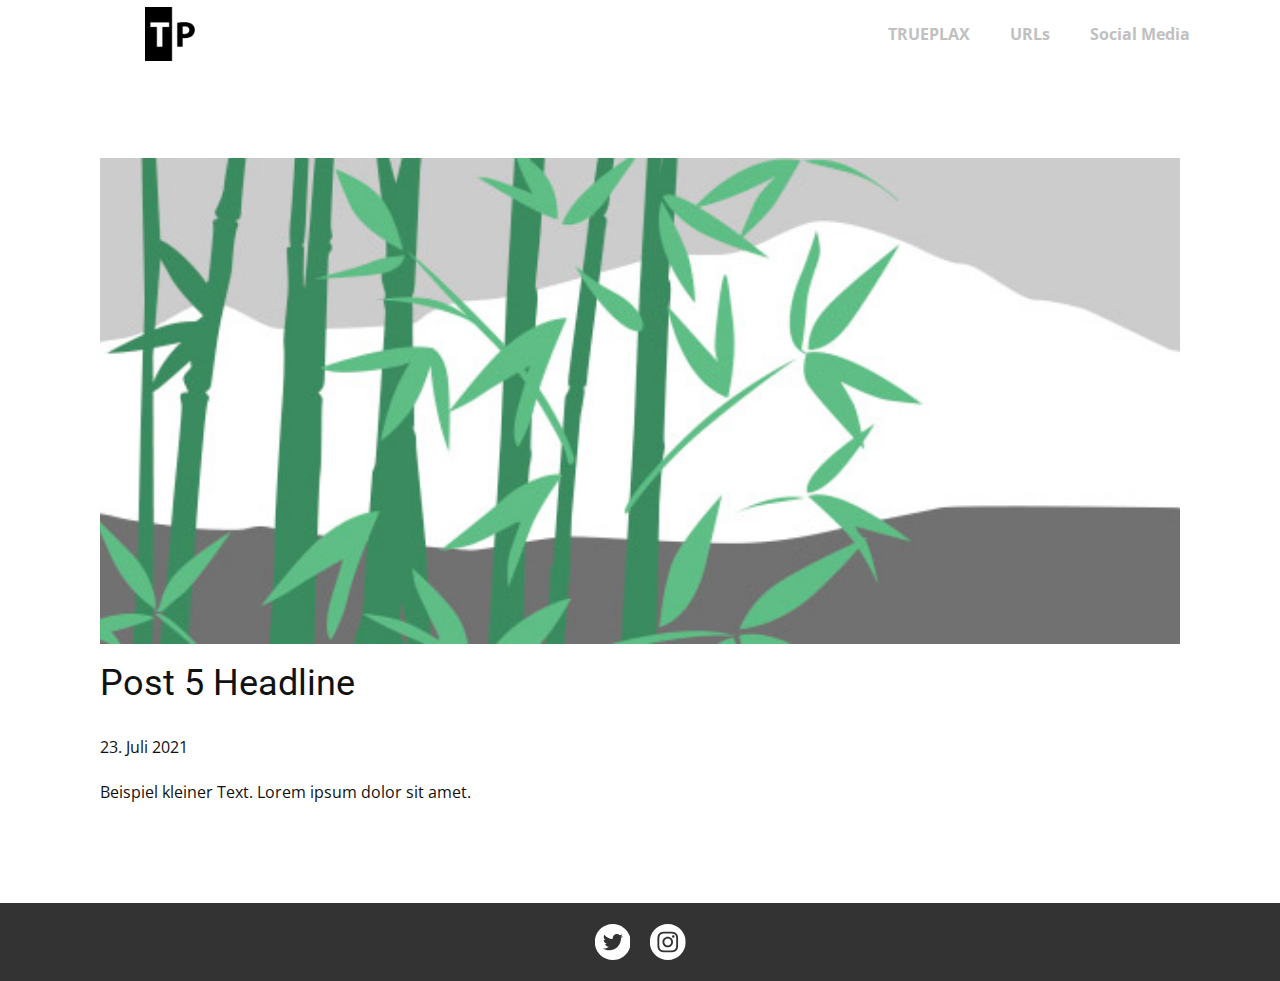
<file: blog/post-4.html>
<!doctype html>
<html style="font-size: 16px;" lang="de-DE"><head>
    <meta name="viewport" content="width=device-width, initial-scale=1.0">
    <meta charset="utf-8">
    <meta name="keywords" content="Post 1 Headline">
    <meta name="description" content="">
    <meta name="page_type" content="np-template-header-footer-from-plugin">
    <title>Post 5 Headline</title>
    <link rel="stylesheet" href="../nicepage.css" media="screen">
<link rel="stylesheet" href="../Post-Template.css" media="screen">
    <script class="u-script" type="text/javascript" src="../jquery.js" defer=""></script>
    <script class="u-script" type="text/javascript" src="../nicepage.js" defer=""></script>
    <meta name="generator" content="Nicepage 3.21.3, nicepage.com">
    <link rel="icon" href="../images/favicon.ico">
    <link id="u-theme-google-font" rel="stylesheet" href="https://fonts.googleapis.com/css?family=Roboto:100,100i,300,300i,400,400i,500,500i,700,700i,900,900i|Open+Sans:300,300i,400,400i,600,600i,700,700i,800,800i">
    
    
    <script type="application/ld+json">{
		"@context": "http://schema.org",
		"@type": "Organization",
		"name": "TRUEPLAX",
		"logo": "images/DA740C69-35C8-49FB-8B22-B42B897EC863.jpeg",
		"sameAs": [
				"https://twitter.com/trueplax",
				"https://instagram.com/trueplax"
		]
}</script>
    <meta name="theme-color" content="#478ac9">
    <meta name="twitter:site" content="@">
    <meta name="twitter:card" content="summary_large_image">
    <meta name="twitter:title" content="Post Template">
    <meta name="twitter:description" content="TRUEPLAX">
    <meta property="og:title" content="Post Template">
    <meta property="og:description" content="">
    <meta property="og:type" content="website">
  </head>
  <body class="u-body"><header class="u-clearfix u-header u-header" id="sec-ccd9"><div class="u-clearfix u-sheet u-sheet-1">
        <a href="../TRUEPLAX.html" data-page-id="231423031" class="u-image u-logo u-image-1" data-image-width="600" data-image-height="600" title="TRUEPLAX">
          <img src="../images/DA740C69-35C8-49FB-8B22-B42B897EC863.jpeg" class="u-logo-image u-logo-image-1">
        </a>
        <nav class="u-menu u-menu-dropdown u-offcanvas u-menu-1">
          <div class="menu-collapse" style="font-size: 1rem; letter-spacing: 0px; font-weight: 700;">
            <a class="u-button-style u-custom-left-right-menu-spacing u-custom-padding-bottom u-custom-text-active-color u-custom-text-color u-custom-text-hover-color u-custom-top-bottom-menu-spacing u-nav-link u-text-active-palette-1-base u-text-hover-palette-2-base" href="#" style="padding: 4px 0px; font-size: calc(1em + 8px);">
              <svg><use xmlns:xlink="http://www.w3.org/1999/xlink" xlink:href="#menu-hamburger"></use></svg>
              <svg version="1.1" xmlns="http://www.w3.org/2000/svg" xmlns:xlink="http://www.w3.org/1999/xlink"><defs><symbol id="menu-hamburger" viewBox="0 0 16 16" style="width: 16px; height: 16px;"><rect y="1" width="16" height="2"></rect><rect y="7" width="16" height="2"></rect><rect y="13" width="16" height="2"></rect>
</symbol>
</defs></svg>
            </a>
          </div>
          <div class="u-custom-menu u-nav-container">
            <ul class="u-nav u-unstyled u-nav-1"><li class="u-nav-item"><a class="u-button-style u-nav-link u-text-active-black u-text-grey-25 u-text-hover-palette-4-light-2" href="../TRUEPLAX.html" style="padding: 10px 20px;">TRUEPLAX</a>
</li><li class="u-nav-item"><a class="u-button-style u-nav-link u-text-active-black u-text-grey-25 u-text-hover-palette-4-light-2" href="../URLs.html" style="padding: 10px 20px;">URLs</a>
</li><li class="u-nav-item"><a class="u-button-style u-nav-link u-text-active-black u-text-grey-25 u-text-hover-palette-4-light-2" href="../Social-Media.html" style="padding: 10px 20px;">Social Media</a>
</li></ul>
          </div>
          <div class="u-custom-menu u-nav-container-collapse">
            <div class="u-black u-container-style u-inner-container-layout u-opacity u-opacity-95 u-sidenav">
              <div class="u-sidenav-overflow">
                <div class="u-menu-close"></div>
                <ul class="u-align-center u-nav u-popupmenu-items u-unstyled u-nav-2"><li class="u-nav-item"><a class="u-button-style u-nav-link" href="../TRUEPLAX.html" style="padding: 10px 20px;">TRUEPLAX</a>
</li><li class="u-nav-item"><a class="u-button-style u-nav-link" href="../URLs.html" style="padding: 10px 20px;">URLs</a>
</li><li class="u-nav-item"><a class="u-button-style u-nav-link" href="../Social-Media.html" style="padding: 10px 20px;">Social Media</a>
</li></ul>
              </div>
            </div>
            <div class="u-black u-menu-overlay u-opacity u-opacity-70"></div>
          </div>
        </nav>
      </div></header>
    <section class="u-align-center u-clearfix u-section-1" id="sec-c672">
      <div class="u-clearfix u-sheet u-valign-middle-md u-valign-middle-sm u-valign-middle-xs u-sheet-1"><!--post_details--><!--post_details_options_json--><!--{"source":""}--><!--/post_details_options_json--><!--blog_post-->
        <div class="u-container-style u-expanded-width u-post-details u-post-details-1">
          <div class="u-container-layout u-valign-middle u-container-layout-1"><!--blog_post_image-->
            <img alt="" class="u-blog-control u-expanded-width u-image u-image-default u-image-1" src="[data-uri]"><!--/blog_post_image--><!--blog_post_header-->
            <h2 class="u-blog-control u-text u-text-1">Post 5 Headline</h2><!--/blog_post_header--><!--blog_post_metadata-->
            <div class="u-blog-control u-metadata u-metadata-1"><!--blog_post_metadata_date-->
              <span class="u-meta-date u-meta-icon">23. Juli 2021</span><!--/blog_post_metadata_date--><!--blog_post_metadata_category-->
              <!--/blog_post_metadata_category--><!--blog_post_metadata_comments-->
              <!--/blog_post_metadata_comments-->
            </div><!--/blog_post_metadata--><!--blog_post_content-->
            <div class="u-align-justify u-blog-control u-post-content u-text u-text-2 fr-view">
  Beispiel kleiner Text. Lorem ipsum dolor sit amet.
  </div><!--/blog_post_content-->
          </div>
        </div><!--/blog_post--><!--/post_details-->
      </div>
    </section>
    
    
    <footer class="u-align-center u-clearfix u-footer u-grey-80 u-footer" id="sec-16fe"><div class="u-align-left u-clearfix u-sheet u-valign-middle u-sheet-1">
        <div class="u-social-icons u-spacing-20 u-social-icons-1">
          <a class="u-social-url" title="twitter" target="_blank" href="https://twitter.com/trueplax"><span class="u-icon u-social-icon u-social-twitter u-text-white"><svg class="u-svg-link" preserveAspectRatio="xMidYMin slice" viewBox="0 0 512 512" style=""><use xmlns:xlink="http://www.w3.org/1999/xlink" xlink:href="#svg-9173"></use></svg><svg class="u-svg-content" viewBox="0 0 512 512" id="svg-9173"><path d="m256 0c-141.363281 0-256 114.636719-256 256s114.636719 256 256 256 256-114.636719 256-256-114.636719-256-256-256zm116.886719 199.601562c.113281 2.519532.167969 5.050782.167969 7.59375 0 77.644532-59.101563 167.179688-167.183594 167.183594h.003906-.003906c-33.183594 0-64.0625-9.726562-90.066406-26.394531 4.597656.542969 9.277343.8125 14.015624.8125 27.53125 0 52.867188-9.390625 72.980469-25.152344-25.722656-.476562-47.410156-17.464843-54.894531-40.8125 3.582031.6875 7.265625 1.0625 11.042969 1.0625 5.363281 0 10.558593-.722656 15.496093-2.070312-26.886718-5.382813-47.140624-29.144531-47.140624-57.597657 0-.265624 0-.503906.007812-.75 7.917969 4.402344 16.972656 7.050782 26.613281 7.347657-15.777343-10.527344-26.148437-28.523438-26.148437-48.910157 0-10.765624 2.910156-20.851562 7.957031-29.535156 28.976563 35.554688 72.28125 58.9375 121.117187 61.394532-1.007812-4.304688-1.527343-8.789063-1.527343-13.398438 0-32.4375 26.316406-58.753906 58.765625-58.753906 16.902344 0 32.167968 7.144531 42.890625 18.566406 13.386719-2.640625 25.957031-7.53125 37.3125-14.261719-4.394531 13.714844-13.707031 25.222657-25.839844 32.5 11.886719-1.421875 23.214844-4.574219 33.742187-9.253906-7.863281 11.785156-17.835937 22.136719-29.308593 30.429687zm0 0"></path></svg></span>
          </a>
          <a class="u-social-url" title="instagram" target="_blank" href="https://instagram.com/trueplax"><span class="u-icon u-social-icon u-social-instagram u-text-white"><svg class="u-svg-link" preserveAspectRatio="xMidYMin slice" viewBox="0 0 512 512" style=""><use xmlns:xlink="http://www.w3.org/1999/xlink" xlink:href="#svg-ddc9"></use></svg><svg class="u-svg-content" viewBox="0 0 512 512" id="svg-ddc9"><path d="m305 256c0 27.0625-21.9375 49-49 49s-49-21.9375-49-49 21.9375-49 49-49 49 21.9375 49 49zm0 0"></path><path d="m370.59375 169.304688c-2.355469-6.382813-6.113281-12.160157-10.996094-16.902344-4.742187-4.882813-10.515625-8.640625-16.902344-10.996094-5.179687-2.011719-12.960937-4.40625-27.292968-5.058594-15.503906-.707031-20.152344-.859375-59.402344-.859375-39.253906 0-43.902344.148438-59.402344.855469-14.332031.65625-22.117187 3.050781-27.292968 5.0625-6.386719 2.355469-12.164063 6.113281-16.902344 10.996094-4.882813 4.742187-8.640625 10.515625-11 16.902344-2.011719 5.179687-4.40625 12.964843-5.058594 27.296874-.707031 15.5-.859375 20.148438-.859375 59.402344 0 39.25.152344 43.898438.859375 59.402344.652344 14.332031 3.046875 22.113281 5.058594 27.292969 2.359375 6.386719 6.113281 12.160156 10.996094 16.902343 4.742187 4.882813 10.515624 8.640626 16.902343 10.996094 5.179688 2.015625 12.964844 4.410156 27.296875 5.0625 15.5.707032 20.144532.855469 59.398438.855469 39.257812 0 43.90625-.148437 59.402344-.855469 14.332031-.652344 22.117187-3.046875 27.296874-5.0625 12.820313-4.945312 22.953126-15.078125 27.898438-27.898437 2.011719-5.179688 4.40625-12.960938 5.0625-27.292969.707031-15.503906.855469-20.152344.855469-59.402344 0-39.253906-.148438-43.902344-.855469-59.402344-.652344-14.332031-3.046875-22.117187-5.0625-27.296874zm-114.59375 162.179687c-41.691406 0-75.488281-33.792969-75.488281-75.484375s33.796875-75.484375 75.488281-75.484375c41.6875 0 75.484375 33.792969 75.484375 75.484375s-33.796875 75.484375-75.484375 75.484375zm78.46875-136.3125c-9.742188 0-17.640625-7.898437-17.640625-17.640625s7.898437-17.640625 17.640625-17.640625 17.640625 7.898437 17.640625 17.640625c-.003906 9.742188-7.898437 17.640625-17.640625 17.640625zm0 0"></path><path d="m256 0c-141.363281 0-256 114.636719-256 256s114.636719 256 256 256 256-114.636719 256-256-114.636719-256-256-256zm146.113281 316.605469c-.710937 15.648437-3.199219 26.332031-6.832031 35.683593-7.636719 19.746094-23.246094 35.355469-42.992188 42.992188-9.347656 3.632812-20.035156 6.117188-35.679687 6.832031-15.675781.714844-20.683594.886719-60.605469.886719-39.925781 0-44.929687-.171875-60.609375-.886719-15.644531-.714843-26.332031-3.199219-35.679687-6.832031-9.8125-3.691406-18.695313-9.476562-26.039063-16.957031-7.476562-7.339844-13.261719-16.226563-16.953125-26.035157-3.632812-9.347656-6.121094-20.035156-6.832031-35.679687-.722656-15.679687-.890625-20.6875-.890625-60.609375s.167969-44.929688.886719-60.605469c.710937-15.648437 3.195312-26.332031 6.828125-35.683593 3.691406-9.808594 9.480468-18.695313 16.960937-26.035157 7.339844-7.480469 16.226563-13.265625 26.035157-16.957031 9.351562-3.632812 20.035156-6.117188 35.683593-6.832031 15.675781-.714844 20.683594-.886719 60.605469-.886719s44.929688.171875 60.605469.890625c15.648437.710937 26.332031 3.195313 35.683593 6.824219 9.808594 3.691406 18.695313 9.480468 26.039063 16.960937 7.476563 7.34375 13.265625 16.226563 16.953125 26.035157 3.636719 9.351562 6.121094 20.035156 6.835938 35.683593.714843 15.675781.882812 20.683594.882812 60.605469s-.167969 44.929688-.886719 60.605469zm0 0"></path></svg></span>
          </a>
        </div>
      </div></footer>
  
</body></html>
</file>
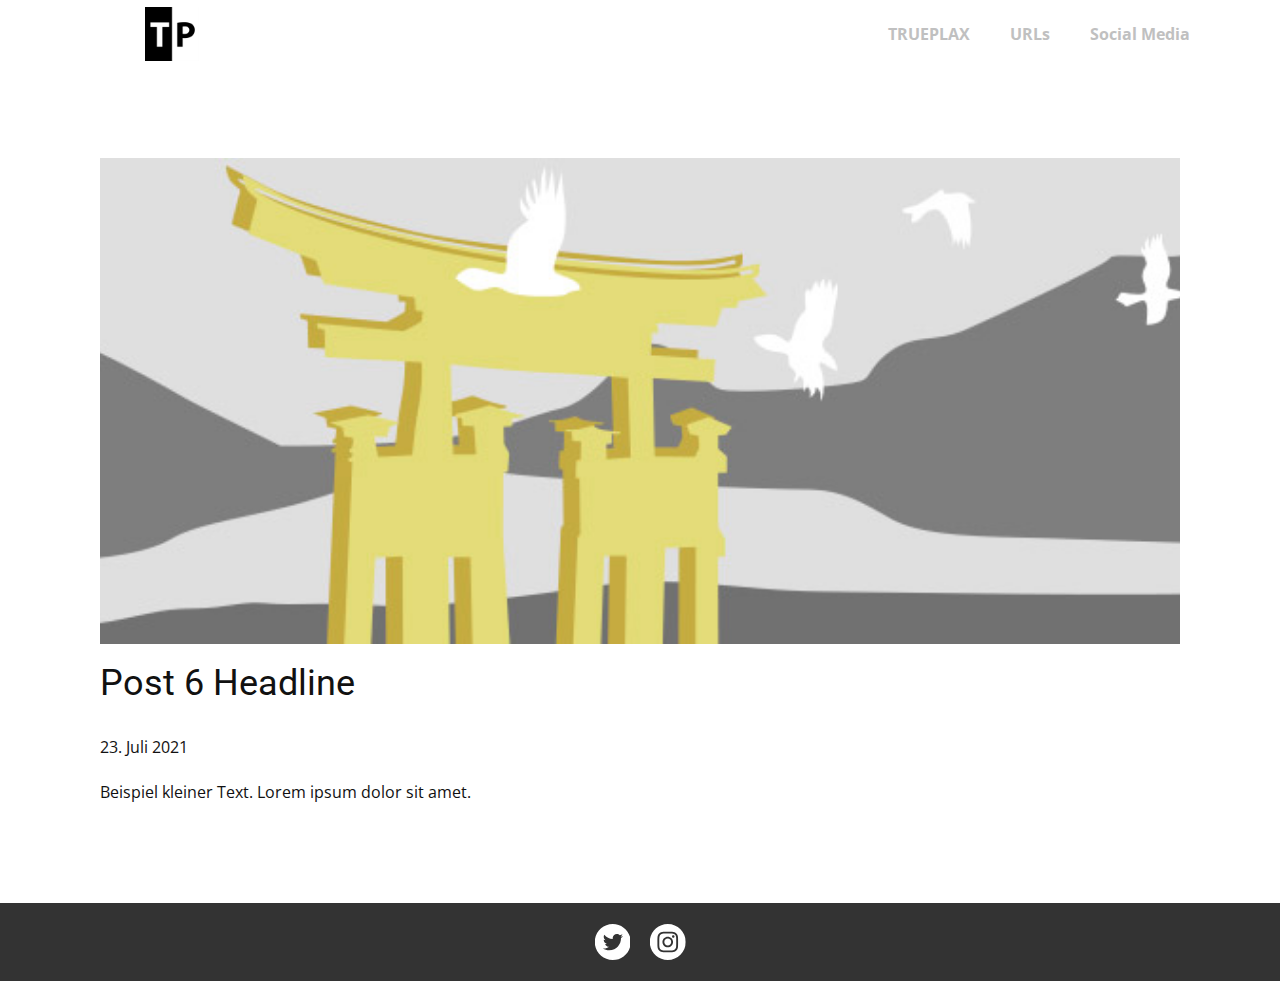
<file: blog/post-5.html>
<!doctype html>
<html style="font-size: 16px;" lang="de-DE"><head>
    <meta name="viewport" content="width=device-width, initial-scale=1.0">
    <meta charset="utf-8">
    <meta name="keywords" content="Post 1 Headline">
    <meta name="description" content="">
    <meta name="page_type" content="np-template-header-footer-from-plugin">
    <title>Post 6 Headline</title>
    <link rel="stylesheet" href="../nicepage.css" media="screen">
<link rel="stylesheet" href="../Post-Template.css" media="screen">
    <script class="u-script" type="text/javascript" src="../jquery.js" defer=""></script>
    <script class="u-script" type="text/javascript" src="../nicepage.js" defer=""></script>
    <meta name="generator" content="Nicepage 3.21.3, nicepage.com">
    <link rel="icon" href="../images/favicon.ico">
    <link id="u-theme-google-font" rel="stylesheet" href="https://fonts.googleapis.com/css?family=Roboto:100,100i,300,300i,400,400i,500,500i,700,700i,900,900i|Open+Sans:300,300i,400,400i,600,600i,700,700i,800,800i">
    
    
    <script type="application/ld+json">{
		"@context": "http://schema.org",
		"@type": "Organization",
		"name": "TRUEPLAX",
		"logo": "images/DA740C69-35C8-49FB-8B22-B42B897EC863.jpeg",
		"sameAs": [
				"https://twitter.com/trueplax",
				"https://instagram.com/trueplax"
		]
}</script>
    <meta name="theme-color" content="#478ac9">
    <meta name="twitter:site" content="@">
    <meta name="twitter:card" content="summary_large_image">
    <meta name="twitter:title" content="Post Template">
    <meta name="twitter:description" content="TRUEPLAX">
    <meta property="og:title" content="Post Template">
    <meta property="og:description" content="">
    <meta property="og:type" content="website">
  </head>
  <body class="u-body"><header class="u-clearfix u-header u-header" id="sec-ccd9"><div class="u-clearfix u-sheet u-sheet-1">
        <a href="../TRUEPLAX.html" data-page-id="231423031" class="u-image u-logo u-image-1" data-image-width="600" data-image-height="600" title="TRUEPLAX">
          <img src="../images/DA740C69-35C8-49FB-8B22-B42B897EC863.jpeg" class="u-logo-image u-logo-image-1">
        </a>
        <nav class="u-menu u-menu-dropdown u-offcanvas u-menu-1">
          <div class="menu-collapse" style="font-size: 1rem; letter-spacing: 0px; font-weight: 700;">
            <a class="u-button-style u-custom-left-right-menu-spacing u-custom-padding-bottom u-custom-text-active-color u-custom-text-color u-custom-text-hover-color u-custom-top-bottom-menu-spacing u-nav-link u-text-active-palette-1-base u-text-hover-palette-2-base" href="#" style="padding: 4px 0px; font-size: calc(1em + 8px);">
              <svg><use xmlns:xlink="http://www.w3.org/1999/xlink" xlink:href="#menu-hamburger"></use></svg>
              <svg version="1.1" xmlns="http://www.w3.org/2000/svg" xmlns:xlink="http://www.w3.org/1999/xlink"><defs><symbol id="menu-hamburger" viewBox="0 0 16 16" style="width: 16px; height: 16px;"><rect y="1" width="16" height="2"></rect><rect y="7" width="16" height="2"></rect><rect y="13" width="16" height="2"></rect>
</symbol>
</defs></svg>
            </a>
          </div>
          <div class="u-custom-menu u-nav-container">
            <ul class="u-nav u-unstyled u-nav-1"><li class="u-nav-item"><a class="u-button-style u-nav-link u-text-active-black u-text-grey-25 u-text-hover-palette-4-light-2" href="../TRUEPLAX.html" style="padding: 10px 20px;">TRUEPLAX</a>
</li><li class="u-nav-item"><a class="u-button-style u-nav-link u-text-active-black u-text-grey-25 u-text-hover-palette-4-light-2" href="../URLs.html" style="padding: 10px 20px;">URLs</a>
</li><li class="u-nav-item"><a class="u-button-style u-nav-link u-text-active-black u-text-grey-25 u-text-hover-palette-4-light-2" href="../Social-Media.html" style="padding: 10px 20px;">Social Media</a>
</li></ul>
          </div>
          <div class="u-custom-menu u-nav-container-collapse">
            <div class="u-black u-container-style u-inner-container-layout u-opacity u-opacity-95 u-sidenav">
              <div class="u-sidenav-overflow">
                <div class="u-menu-close"></div>
                <ul class="u-align-center u-nav u-popupmenu-items u-unstyled u-nav-2"><li class="u-nav-item"><a class="u-button-style u-nav-link" href="../TRUEPLAX.html" style="padding: 10px 20px;">TRUEPLAX</a>
</li><li class="u-nav-item"><a class="u-button-style u-nav-link" href="../URLs.html" style="padding: 10px 20px;">URLs</a>
</li><li class="u-nav-item"><a class="u-button-style u-nav-link" href="../Social-Media.html" style="padding: 10px 20px;">Social Media</a>
</li></ul>
              </div>
            </div>
            <div class="u-black u-menu-overlay u-opacity u-opacity-70"></div>
          </div>
        </nav>
      </div></header>
    <section class="u-align-center u-clearfix u-section-1" id="sec-c672">
      <div class="u-clearfix u-sheet u-valign-middle-md u-valign-middle-sm u-valign-middle-xs u-sheet-1"><!--post_details--><!--post_details_options_json--><!--{"source":""}--><!--/post_details_options_json--><!--blog_post-->
        <div class="u-container-style u-expanded-width u-post-details u-post-details-1">
          <div class="u-container-layout u-valign-middle u-container-layout-1"><!--blog_post_image-->
            <img alt="" class="u-blog-control u-expanded-width u-image u-image-default u-image-1" src="[data-uri]"><!--/blog_post_image--><!--blog_post_header-->
            <h2 class="u-blog-control u-text u-text-1">Post 6 Headline</h2><!--/blog_post_header--><!--blog_post_metadata-->
            <div class="u-blog-control u-metadata u-metadata-1"><!--blog_post_metadata_date-->
              <span class="u-meta-date u-meta-icon">23. Juli 2021</span><!--/blog_post_metadata_date--><!--blog_post_metadata_category-->
              <!--/blog_post_metadata_category--><!--blog_post_metadata_comments-->
              <!--/blog_post_metadata_comments-->
            </div><!--/blog_post_metadata--><!--blog_post_content-->
            <div class="u-align-justify u-blog-control u-post-content u-text u-text-2 fr-view">
  Beispiel kleiner Text. Lorem ipsum dolor sit amet.
  </div><!--/blog_post_content-->
          </div>
        </div><!--/blog_post--><!--/post_details-->
      </div>
    </section>
    
    
    <footer class="u-align-center u-clearfix u-footer u-grey-80 u-footer" id="sec-16fe"><div class="u-align-left u-clearfix u-sheet u-valign-middle u-sheet-1">
        <div class="u-social-icons u-spacing-20 u-social-icons-1">
          <a class="u-social-url" title="twitter" target="_blank" href="https://twitter.com/trueplax"><span class="u-icon u-social-icon u-social-twitter u-text-white"><svg class="u-svg-link" preserveAspectRatio="xMidYMin slice" viewBox="0 0 512 512" style=""><use xmlns:xlink="http://www.w3.org/1999/xlink" xlink:href="#svg-9173"></use></svg><svg class="u-svg-content" viewBox="0 0 512 512" id="svg-9173"><path d="m256 0c-141.363281 0-256 114.636719-256 256s114.636719 256 256 256 256-114.636719 256-256-114.636719-256-256-256zm116.886719 199.601562c.113281 2.519532.167969 5.050782.167969 7.59375 0 77.644532-59.101563 167.179688-167.183594 167.183594h.003906-.003906c-33.183594 0-64.0625-9.726562-90.066406-26.394531 4.597656.542969 9.277343.8125 14.015624.8125 27.53125 0 52.867188-9.390625 72.980469-25.152344-25.722656-.476562-47.410156-17.464843-54.894531-40.8125 3.582031.6875 7.265625 1.0625 11.042969 1.0625 5.363281 0 10.558593-.722656 15.496093-2.070312-26.886718-5.382813-47.140624-29.144531-47.140624-57.597657 0-.265624 0-.503906.007812-.75 7.917969 4.402344 16.972656 7.050782 26.613281 7.347657-15.777343-10.527344-26.148437-28.523438-26.148437-48.910157 0-10.765624 2.910156-20.851562 7.957031-29.535156 28.976563 35.554688 72.28125 58.9375 121.117187 61.394532-1.007812-4.304688-1.527343-8.789063-1.527343-13.398438 0-32.4375 26.316406-58.753906 58.765625-58.753906 16.902344 0 32.167968 7.144531 42.890625 18.566406 13.386719-2.640625 25.957031-7.53125 37.3125-14.261719-4.394531 13.714844-13.707031 25.222657-25.839844 32.5 11.886719-1.421875 23.214844-4.574219 33.742187-9.253906-7.863281 11.785156-17.835937 22.136719-29.308593 30.429687zm0 0"></path></svg></span>
          </a>
          <a class="u-social-url" title="instagram" target="_blank" href="https://instagram.com/trueplax"><span class="u-icon u-social-icon u-social-instagram u-text-white"><svg class="u-svg-link" preserveAspectRatio="xMidYMin slice" viewBox="0 0 512 512" style=""><use xmlns:xlink="http://www.w3.org/1999/xlink" xlink:href="#svg-ddc9"></use></svg><svg class="u-svg-content" viewBox="0 0 512 512" id="svg-ddc9"><path d="m305 256c0 27.0625-21.9375 49-49 49s-49-21.9375-49-49 21.9375-49 49-49 49 21.9375 49 49zm0 0"></path><path d="m370.59375 169.304688c-2.355469-6.382813-6.113281-12.160157-10.996094-16.902344-4.742187-4.882813-10.515625-8.640625-16.902344-10.996094-5.179687-2.011719-12.960937-4.40625-27.292968-5.058594-15.503906-.707031-20.152344-.859375-59.402344-.859375-39.253906 0-43.902344.148438-59.402344.855469-14.332031.65625-22.117187 3.050781-27.292968 5.0625-6.386719 2.355469-12.164063 6.113281-16.902344 10.996094-4.882813 4.742187-8.640625 10.515625-11 16.902344-2.011719 5.179687-4.40625 12.964843-5.058594 27.296874-.707031 15.5-.859375 20.148438-.859375 59.402344 0 39.25.152344 43.898438.859375 59.402344.652344 14.332031 3.046875 22.113281 5.058594 27.292969 2.359375 6.386719 6.113281 12.160156 10.996094 16.902343 4.742187 4.882813 10.515624 8.640626 16.902343 10.996094 5.179688 2.015625 12.964844 4.410156 27.296875 5.0625 15.5.707032 20.144532.855469 59.398438.855469 39.257812 0 43.90625-.148437 59.402344-.855469 14.332031-.652344 22.117187-3.046875 27.296874-5.0625 12.820313-4.945312 22.953126-15.078125 27.898438-27.898437 2.011719-5.179688 4.40625-12.960938 5.0625-27.292969.707031-15.503906.855469-20.152344.855469-59.402344 0-39.253906-.148438-43.902344-.855469-59.402344-.652344-14.332031-3.046875-22.117187-5.0625-27.296874zm-114.59375 162.179687c-41.691406 0-75.488281-33.792969-75.488281-75.484375s33.796875-75.484375 75.488281-75.484375c41.6875 0 75.484375 33.792969 75.484375 75.484375s-33.796875 75.484375-75.484375 75.484375zm78.46875-136.3125c-9.742188 0-17.640625-7.898437-17.640625-17.640625s7.898437-17.640625 17.640625-17.640625 17.640625 7.898437 17.640625 17.640625c-.003906 9.742188-7.898437 17.640625-17.640625 17.640625zm0 0"></path><path d="m256 0c-141.363281 0-256 114.636719-256 256s114.636719 256 256 256 256-114.636719 256-256-114.636719-256-256-256zm146.113281 316.605469c-.710937 15.648437-3.199219 26.332031-6.832031 35.683593-7.636719 19.746094-23.246094 35.355469-42.992188 42.992188-9.347656 3.632812-20.035156 6.117188-35.679687 6.832031-15.675781.714844-20.683594.886719-60.605469.886719-39.925781 0-44.929687-.171875-60.609375-.886719-15.644531-.714843-26.332031-3.199219-35.679687-6.832031-9.8125-3.691406-18.695313-9.476562-26.039063-16.957031-7.476562-7.339844-13.261719-16.226563-16.953125-26.035157-3.632812-9.347656-6.121094-20.035156-6.832031-35.679687-.722656-15.679687-.890625-20.6875-.890625-60.609375s.167969-44.929688.886719-60.605469c.710937-15.648437 3.195312-26.332031 6.828125-35.683593 3.691406-9.808594 9.480468-18.695313 16.960937-26.035157 7.339844-7.480469 16.226563-13.265625 26.035157-16.957031 9.351562-3.632812 20.035156-6.117188 35.683593-6.832031 15.675781-.714844 20.683594-.886719 60.605469-.886719s44.929688.171875 60.605469.890625c15.648437.710937 26.332031 3.195313 35.683593 6.824219 9.808594 3.691406 18.695313 9.480468 26.039063 16.960937 7.476563 7.34375 13.265625 16.226563 16.953125 26.035157 3.636719 9.351562 6.121094 20.035156 6.835938 35.683593.714843 15.675781.882812 20.683594.882812 60.605469s-.167969 44.929688-.886719 60.605469zm0 0"></path></svg></span>
          </a>
        </div>
      </div></footer>
  
</body></html>
</file>
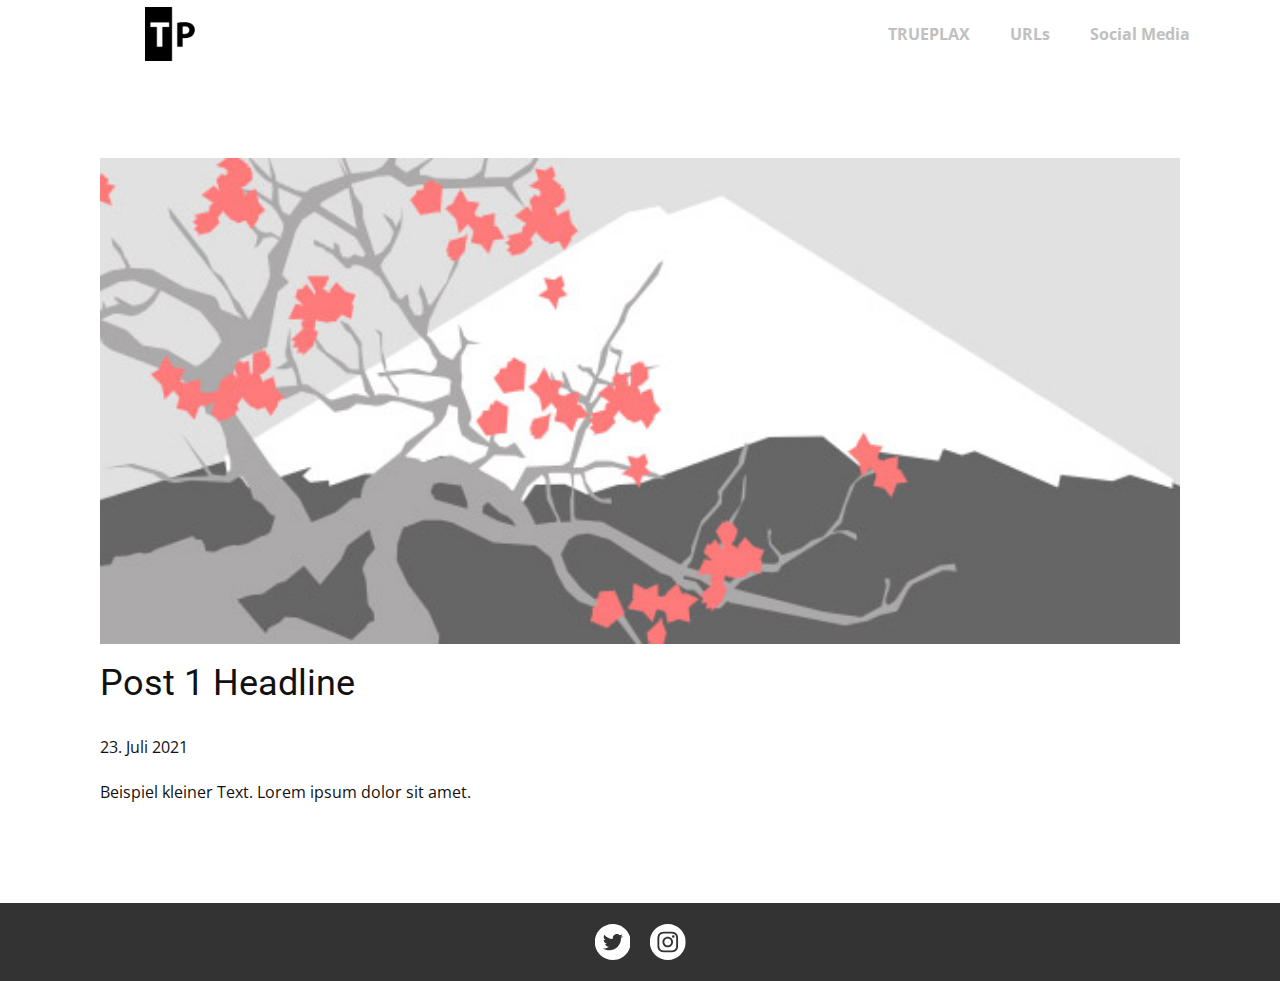
<file: blog/post.html>
<!doctype html>
<html style="font-size: 16px;" lang="de-DE"><head>
    <meta name="viewport" content="width=device-width, initial-scale=1.0">
    <meta charset="utf-8">
    <meta name="keywords" content="Post 1 Headline">
    <meta name="description" content="">
    <meta name="page_type" content="np-template-header-footer-from-plugin">
    <title>Post 1 Headline</title>
    <link rel="stylesheet" href="../nicepage.css" media="screen">
<link rel="stylesheet" href="../Post-Template.css" media="screen">
    <script class="u-script" type="text/javascript" src="../jquery.js" defer=""></script>
    <script class="u-script" type="text/javascript" src="../nicepage.js" defer=""></script>
    <meta name="generator" content="Nicepage 3.21.3, nicepage.com">
    <link rel="icon" href="../images/favicon.ico">
    <link id="u-theme-google-font" rel="stylesheet" href="https://fonts.googleapis.com/css?family=Roboto:100,100i,300,300i,400,400i,500,500i,700,700i,900,900i|Open+Sans:300,300i,400,400i,600,600i,700,700i,800,800i">
    
    
    <script type="application/ld+json">{
		"@context": "http://schema.org",
		"@type": "Organization",
		"name": "TRUEPLAX",
		"logo": "images/DA740C69-35C8-49FB-8B22-B42B897EC863.jpeg",
		"sameAs": [
				"https://twitter.com/trueplax",
				"https://instagram.com/trueplax"
		]
}</script>
    <meta name="theme-color" content="#478ac9">
    <meta name="twitter:site" content="@">
    <meta name="twitter:card" content="summary_large_image">
    <meta name="twitter:title" content="Post Template">
    <meta name="twitter:description" content="TRUEPLAX">
    <meta property="og:title" content="Post Template">
    <meta property="og:description" content="">
    <meta property="og:type" content="website">
  </head>
  <body class="u-body"><header class="u-clearfix u-header u-header" id="sec-ccd9"><div class="u-clearfix u-sheet u-sheet-1">
        <a href="../TRUEPLAX.html" data-page-id="231423031" class="u-image u-logo u-image-1" data-image-width="600" data-image-height="600" title="TRUEPLAX">
          <img src="../images/DA740C69-35C8-49FB-8B22-B42B897EC863.jpeg" class="u-logo-image u-logo-image-1">
        </a>
        <nav class="u-menu u-menu-dropdown u-offcanvas u-menu-1">
          <div class="menu-collapse" style="font-size: 1rem; letter-spacing: 0px; font-weight: 700;">
            <a class="u-button-style u-custom-left-right-menu-spacing u-custom-padding-bottom u-custom-text-active-color u-custom-text-color u-custom-text-hover-color u-custom-top-bottom-menu-spacing u-nav-link u-text-active-palette-1-base u-text-hover-palette-2-base" href="#" style="padding: 4px 0px; font-size: calc(1em + 8px);">
              <svg><use xmlns:xlink="http://www.w3.org/1999/xlink" xlink:href="#menu-hamburger"></use></svg>
              <svg version="1.1" xmlns="http://www.w3.org/2000/svg" xmlns:xlink="http://www.w3.org/1999/xlink"><defs><symbol id="menu-hamburger" viewBox="0 0 16 16" style="width: 16px; height: 16px;"><rect y="1" width="16" height="2"></rect><rect y="7" width="16" height="2"></rect><rect y="13" width="16" height="2"></rect>
</symbol>
</defs></svg>
            </a>
          </div>
          <div class="u-custom-menu u-nav-container">
            <ul class="u-nav u-unstyled u-nav-1"><li class="u-nav-item"><a class="u-button-style u-nav-link u-text-active-black u-text-grey-25 u-text-hover-palette-4-light-2" href="../TRUEPLAX.html" style="padding: 10px 20px;">TRUEPLAX</a>
</li><li class="u-nav-item"><a class="u-button-style u-nav-link u-text-active-black u-text-grey-25 u-text-hover-palette-4-light-2" href="../URLs.html" style="padding: 10px 20px;">URLs</a>
</li><li class="u-nav-item"><a class="u-button-style u-nav-link u-text-active-black u-text-grey-25 u-text-hover-palette-4-light-2" href="../Social-Media.html" style="padding: 10px 20px;">Social Media</a>
</li></ul>
          </div>
          <div class="u-custom-menu u-nav-container-collapse">
            <div class="u-black u-container-style u-inner-container-layout u-opacity u-opacity-95 u-sidenav">
              <div class="u-sidenav-overflow">
                <div class="u-menu-close"></div>
                <ul class="u-align-center u-nav u-popupmenu-items u-unstyled u-nav-2"><li class="u-nav-item"><a class="u-button-style u-nav-link" href="../TRUEPLAX.html" style="padding: 10px 20px;">TRUEPLAX</a>
</li><li class="u-nav-item"><a class="u-button-style u-nav-link" href="../URLs.html" style="padding: 10px 20px;">URLs</a>
</li><li class="u-nav-item"><a class="u-button-style u-nav-link" href="../Social-Media.html" style="padding: 10px 20px;">Social Media</a>
</li></ul>
              </div>
            </div>
            <div class="u-black u-menu-overlay u-opacity u-opacity-70"></div>
          </div>
        </nav>
      </div></header>
    <section class="u-align-center u-clearfix u-section-1" id="sec-c672">
      <div class="u-clearfix u-sheet u-valign-middle-md u-valign-middle-sm u-valign-middle-xs u-sheet-1"><!--post_details--><!--post_details_options_json--><!--{"source":""}--><!--/post_details_options_json--><!--blog_post-->
        <div class="u-container-style u-expanded-width u-post-details u-post-details-1">
          <div class="u-container-layout u-valign-middle u-container-layout-1"><!--blog_post_image-->
            <img alt="" class="u-blog-control u-expanded-width u-image u-image-default u-image-1" src="[data-uri]"><!--/blog_post_image--><!--blog_post_header-->
            <h2 class="u-blog-control u-text u-text-1">Post 1 Headline</h2><!--/blog_post_header--><!--blog_post_metadata-->
            <div class="u-blog-control u-metadata u-metadata-1"><!--blog_post_metadata_date-->
              <span class="u-meta-date u-meta-icon">23. Juli 2021</span><!--/blog_post_metadata_date--><!--blog_post_metadata_category-->
              <!--/blog_post_metadata_category--><!--blog_post_metadata_comments-->
              <!--/blog_post_metadata_comments-->
            </div><!--/blog_post_metadata--><!--blog_post_content-->
            <div class="u-align-justify u-blog-control u-post-content u-text u-text-2 fr-view">
  Beispiel kleiner Text. Lorem ipsum dolor sit amet.
  </div><!--/blog_post_content-->
          </div>
        </div><!--/blog_post--><!--/post_details-->
      </div>
    </section>
    
    
    <footer class="u-align-center u-clearfix u-footer u-grey-80 u-footer" id="sec-16fe"><div class="u-align-left u-clearfix u-sheet u-valign-middle u-sheet-1">
        <div class="u-social-icons u-spacing-20 u-social-icons-1">
          <a class="u-social-url" title="twitter" target="_blank" href="https://twitter.com/trueplax"><span class="u-icon u-social-icon u-social-twitter u-text-white"><svg class="u-svg-link" preserveAspectRatio="xMidYMin slice" viewBox="0 0 512 512" style=""><use xmlns:xlink="http://www.w3.org/1999/xlink" xlink:href="#svg-9173"></use></svg><svg class="u-svg-content" viewBox="0 0 512 512" id="svg-9173"><path d="m256 0c-141.363281 0-256 114.636719-256 256s114.636719 256 256 256 256-114.636719 256-256-114.636719-256-256-256zm116.886719 199.601562c.113281 2.519532.167969 5.050782.167969 7.59375 0 77.644532-59.101563 167.179688-167.183594 167.183594h.003906-.003906c-33.183594 0-64.0625-9.726562-90.066406-26.394531 4.597656.542969 9.277343.8125 14.015624.8125 27.53125 0 52.867188-9.390625 72.980469-25.152344-25.722656-.476562-47.410156-17.464843-54.894531-40.8125 3.582031.6875 7.265625 1.0625 11.042969 1.0625 5.363281 0 10.558593-.722656 15.496093-2.070312-26.886718-5.382813-47.140624-29.144531-47.140624-57.597657 0-.265624 0-.503906.007812-.75 7.917969 4.402344 16.972656 7.050782 26.613281 7.347657-15.777343-10.527344-26.148437-28.523438-26.148437-48.910157 0-10.765624 2.910156-20.851562 7.957031-29.535156 28.976563 35.554688 72.28125 58.9375 121.117187 61.394532-1.007812-4.304688-1.527343-8.789063-1.527343-13.398438 0-32.4375 26.316406-58.753906 58.765625-58.753906 16.902344 0 32.167968 7.144531 42.890625 18.566406 13.386719-2.640625 25.957031-7.53125 37.3125-14.261719-4.394531 13.714844-13.707031 25.222657-25.839844 32.5 11.886719-1.421875 23.214844-4.574219 33.742187-9.253906-7.863281 11.785156-17.835937 22.136719-29.308593 30.429687zm0 0"></path></svg></span>
          </a>
          <a class="u-social-url" title="instagram" target="_blank" href="https://instagram.com/trueplax"><span class="u-icon u-social-icon u-social-instagram u-text-white"><svg class="u-svg-link" preserveAspectRatio="xMidYMin slice" viewBox="0 0 512 512" style=""><use xmlns:xlink="http://www.w3.org/1999/xlink" xlink:href="#svg-ddc9"></use></svg><svg class="u-svg-content" viewBox="0 0 512 512" id="svg-ddc9"><path d="m305 256c0 27.0625-21.9375 49-49 49s-49-21.9375-49-49 21.9375-49 49-49 49 21.9375 49 49zm0 0"></path><path d="m370.59375 169.304688c-2.355469-6.382813-6.113281-12.160157-10.996094-16.902344-4.742187-4.882813-10.515625-8.640625-16.902344-10.996094-5.179687-2.011719-12.960937-4.40625-27.292968-5.058594-15.503906-.707031-20.152344-.859375-59.402344-.859375-39.253906 0-43.902344.148438-59.402344.855469-14.332031.65625-22.117187 3.050781-27.292968 5.0625-6.386719 2.355469-12.164063 6.113281-16.902344 10.996094-4.882813 4.742187-8.640625 10.515625-11 16.902344-2.011719 5.179687-4.40625 12.964843-5.058594 27.296874-.707031 15.5-.859375 20.148438-.859375 59.402344 0 39.25.152344 43.898438.859375 59.402344.652344 14.332031 3.046875 22.113281 5.058594 27.292969 2.359375 6.386719 6.113281 12.160156 10.996094 16.902343 4.742187 4.882813 10.515624 8.640626 16.902343 10.996094 5.179688 2.015625 12.964844 4.410156 27.296875 5.0625 15.5.707032 20.144532.855469 59.398438.855469 39.257812 0 43.90625-.148437 59.402344-.855469 14.332031-.652344 22.117187-3.046875 27.296874-5.0625 12.820313-4.945312 22.953126-15.078125 27.898438-27.898437 2.011719-5.179688 4.40625-12.960938 5.0625-27.292969.707031-15.503906.855469-20.152344.855469-59.402344 0-39.253906-.148438-43.902344-.855469-59.402344-.652344-14.332031-3.046875-22.117187-5.0625-27.296874zm-114.59375 162.179687c-41.691406 0-75.488281-33.792969-75.488281-75.484375s33.796875-75.484375 75.488281-75.484375c41.6875 0 75.484375 33.792969 75.484375 75.484375s-33.796875 75.484375-75.484375 75.484375zm78.46875-136.3125c-9.742188 0-17.640625-7.898437-17.640625-17.640625s7.898437-17.640625 17.640625-17.640625 17.640625 7.898437 17.640625 17.640625c-.003906 9.742188-7.898437 17.640625-17.640625 17.640625zm0 0"></path><path d="m256 0c-141.363281 0-256 114.636719-256 256s114.636719 256 256 256 256-114.636719 256-256-114.636719-256-256-256zm146.113281 316.605469c-.710937 15.648437-3.199219 26.332031-6.832031 35.683593-7.636719 19.746094-23.246094 35.355469-42.992188 42.992188-9.347656 3.632812-20.035156 6.117188-35.679687 6.832031-15.675781.714844-20.683594.886719-60.605469.886719-39.925781 0-44.929687-.171875-60.609375-.886719-15.644531-.714843-26.332031-3.199219-35.679687-6.832031-9.8125-3.691406-18.695313-9.476562-26.039063-16.957031-7.476562-7.339844-13.261719-16.226563-16.953125-26.035157-3.632812-9.347656-6.121094-20.035156-6.832031-35.679687-.722656-15.679687-.890625-20.6875-.890625-60.609375s.167969-44.929688.886719-60.605469c.710937-15.648437 3.195312-26.332031 6.828125-35.683593 3.691406-9.808594 9.480468-18.695313 16.960937-26.035157 7.339844-7.480469 16.226563-13.265625 26.035157-16.957031 9.351562-3.632812 20.035156-6.117188 35.683593-6.832031 15.675781-.714844 20.683594-.886719 60.605469-.886719s44.929688.171875 60.605469.890625c15.648437.710937 26.332031 3.195313 35.683593 6.824219 9.808594 3.691406 18.695313 9.480468 26.039063 16.960937 7.476563 7.34375 13.265625 16.226563 16.953125 26.035157 3.636719 9.351562 6.121094 20.035156 6.835938 35.683593.714843 15.675781.882812 20.683594.882812 60.605469s-.167969 44.929688-.886719 60.605469zm0 0"></path></svg></span>
          </a>
        </div>
      </div></footer>
  
</body></html>
</file>
